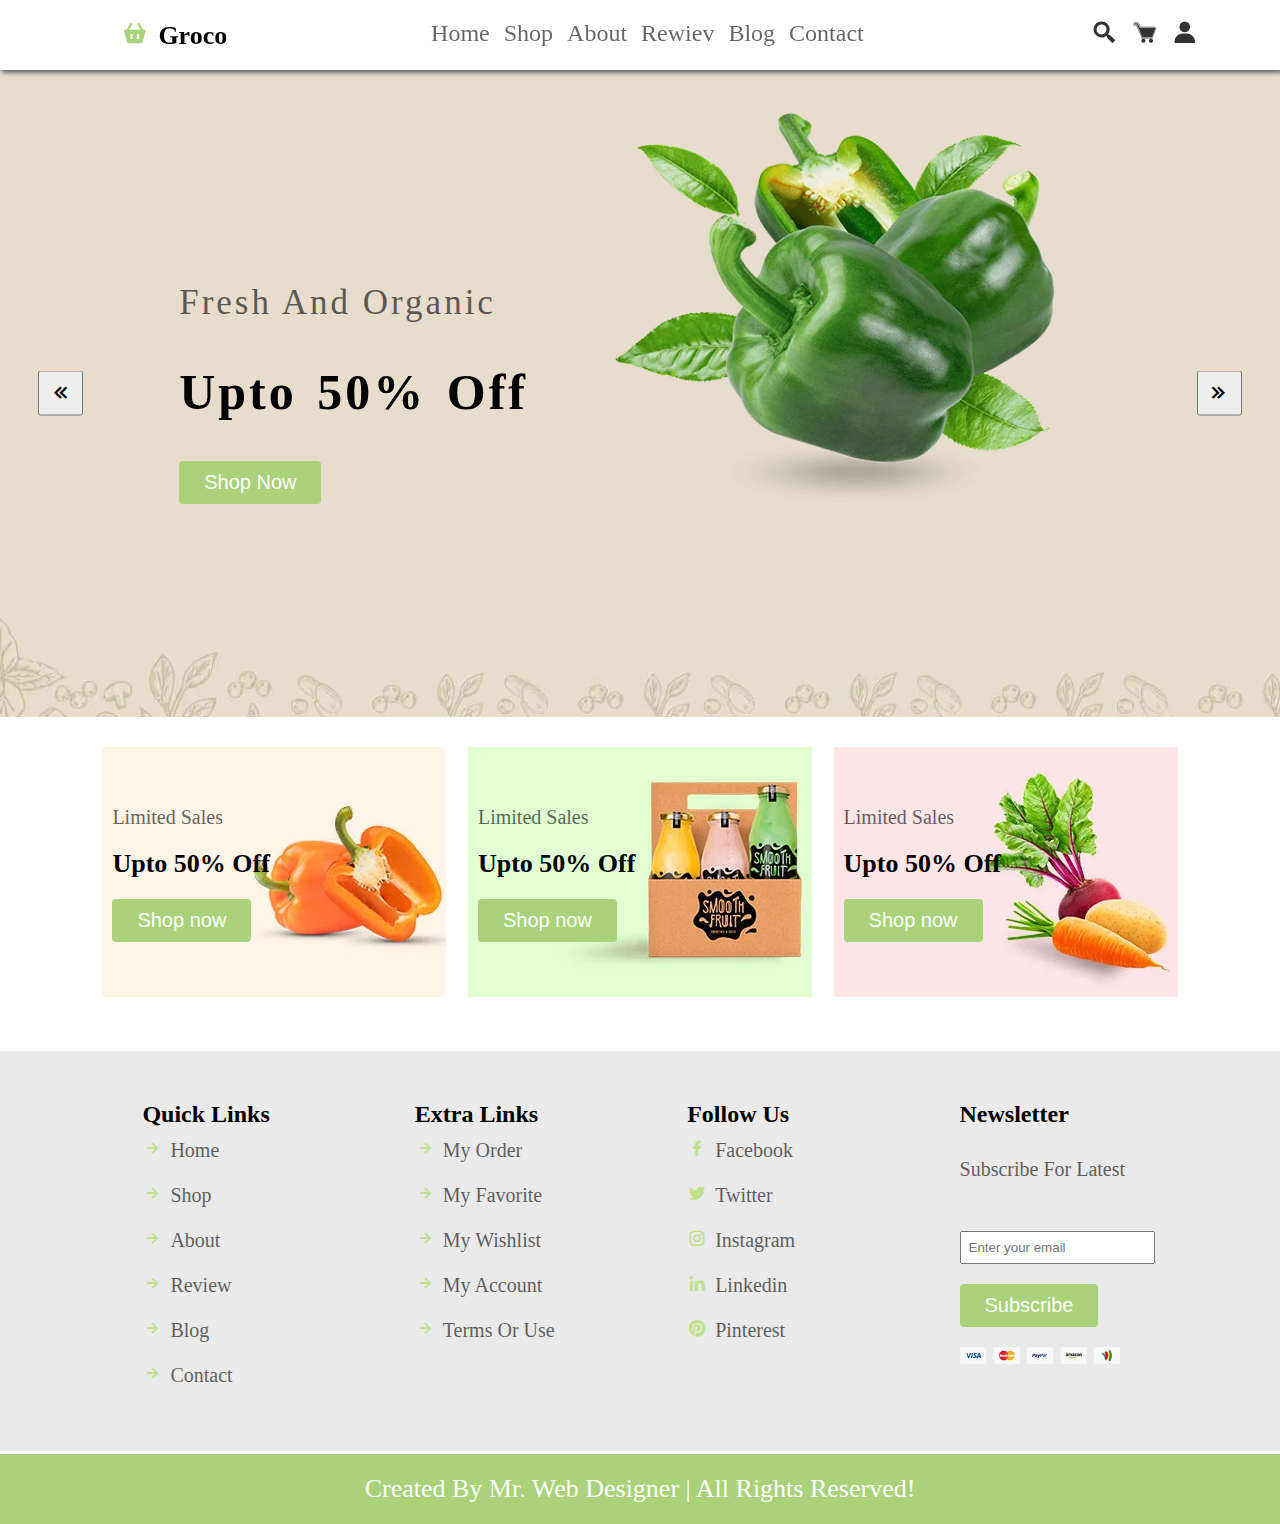
<file: index.html>
<!DOCTYPE html>
<html lang="en">

<head>
    <meta charset="UTF-8">
    <meta http-equiv="X-UA-Compatible" content="IE=edge">
    <meta name="viewport" content="width=device-width, initial-scale=1.0">
    <title>index</title>
    <link href='https://unpkg.com/boxicons@2.1.2/css/boxicons.min.css' rel='stylesheet'>
    <link rel="stylesheet" href="indexCSS/style.css">

</head>

<body>
    <!-- javaScript -->
    <div class="srchActive active">
        <input type="text" placeholder="Search here">
        <i class='bx bx-search-alt-2' undefined></i>
    </div>

    <div class="cartActive active">
        <div class="box">
            <img src="image/cart-1.jpg" alt="">
            <div class="about-img">
                <h3>Organic Food</h3>
                <p>1 X $18.99</p>
            </div>
        </div>
        <div class="box">
            <img src="image/cart-2.jpg" alt="">
            <div class="about-img">
                <h3>Organic Food</h3>
                <p>1 X $18.99</p>
            </div>
        </div>
        <div class="box">
            <img src="image/cart-3.jpg" alt="">
            <div class="about-img">
                <h3>Organic Food</h3>
                <p>1 X $18.99</p>
            </div>
            <h1>Total : 56.97</h1>
            <button class="btn-all">
                Checkout Cart
            </button>
        </div>

    </div>

    <div class="userActive active">
        <h1>LOGIN FORM</h1>
        <input type="text" placeholder="Enter your email">
        <input type="password" placeholder="Enter your password">
        <input type="email" placeholder="Enter your email">
        <button class="btn-all">Login Now</button>
        <p>Forget Password? <span>Click Here</span></p>
        <p>Don't Have An Account? <span>Create One</span></p>
    </div>
    <!-- /javaScript -->
    <nav>
        <div class="container">
            <div class="brand">
                <i class='bx bxs-basket' style='color:#a9d27b'></i>
                <p>Groco</p>
            </div>
            <div class="link">
                <ul>
                    <li><a href="index.html">Home</a> </li>
                    <li><a href="shop.html">Shop</a> </li>
                    <li><a href="about.html">About</a> </li>
                    <li><a href="review.html">Rewiev</a> </li>
                    <li><a href="blog.html">Blog</a> </li>
                    <li><a href="contact.html">Contact</a> </li>
                </ul>
            </div>
            <div class="icons">
                <i class='srch bx bx-search-alt-2' undefined></i>
                <i class='cart bx bxs-cart'></i>
                <i class='user bx bxs-user'></i>
            </div>
        </div>
    </nav>
    <div class="clr"></div>

    <!-- header -->

    <header>
        <div class="slider">
            <div class="left-side">
                <p>Fresh And Organic</p>
                <h1>Upto 50% Off</h1>
                <button class="btn-all">Shop Now</button>
            </div>
            <div class="right-side">
                <img src="image/home-img-1.png" alt="">
            </div>
        </div>
        <div class="controls">
            <div class="control-left">
                <button onclick="slideLeft()"><i class='bx bx-chevrons-left'></i></button>
            </div>
            <div class="control-right">
                <button onclick="slideRight()"><i class='bx bx-chevrons-right'></i></button>
            </div>
        </div>
    </header>

    <div class="clr"></div>
    <!-- section -->

    <section>
        <div class="cards">
            <div class="card-box">
                <div class="text">
                    <p>Limited Sales</p>
                    <h3>Upto 50% Off</h3>
                    <button class="btn-all">Shop now</button>
                </div>
                <div class="img">
                    <img src="image/banner-1.jpg" alt="">
                </div>
            </div>
            <div class="card-box">
                <div class="text">
                    <p>Limited Sales</p>
                    <h3>Upto 50% Off</h3>
                    <button class="btn-all">Shop now</button>
                </div>
                <div class="img">
                    <img src="image/banner-2.jpg" alt="">
                </div>
            </div>
            <div class="card-box">
                <div class="text">
                    <p>Limited Sales</p>
                    <h3>Upto 50% Off</h3>
                    <button class="btn-all">Shop now</button>
                </div>
                <div class="img">
                    <img src="image/banner-3.jpg" alt="">
                </div>
            </div>
        </div>
    </section>

    <div class="clr"></div>

    <!-- footer -->

    <footer>
        <div class="container">
            <div class="box-links">
                <ul>
                    <h2>Quick Links</h2>
                    <li><i class="bx bx-right-arrow-alt" style="color:#a2dc4a"></i>
                        <p>Home</p>
                    </li>
                    <li><i class="bx bx-right-arrow-alt" style="color:#a2dc4a"></i>
                        <p>Shop</p>
                    </li>
                    <li><i class="bx bx-right-arrow-alt" style="color:#a2dc4a"></i>
                        <p>About</p>
                    </li>
                    <li><i class="bx bx-right-arrow-alt" style="color:#a2dc4a"></i>
                        <p>Review</p>
                    </li>
                    <li><i class="bx bx-right-arrow-alt" style="color:#a2dc4a"></i>
                        <p>Blog</p>
                    </li>
                    <li><i class="bx bx-right-arrow-alt" style="color:#a2dc4a"></i>
                        <p>Contact</p>
                    </li>
                </ul>
            </div>
            <div class="box-links">
                <ul>
                    <h2>Extra Links</h2>
                    <li><i class="bx bx-right-arrow-alt" style="color:#a2dc4a"></i>
                        <p>My Order</p>
                    </li>
                    <li><i class="bx bx-right-arrow-alt" style="color:#a2dc4a"></i>
                        <p>My Favorite</p>
                    </li>
                    <li><i class="bx bx-right-arrow-alt" style="color:#a2dc4a"></i>
                        <p>My Wishlist</p>
                    </li>
                    <li><i class="bx bx-right-arrow-alt" style="color:#a2dc4a"></i>
                        <p>My Account</p>
                    </li>
                    <li><i class="bx bx-right-arrow-alt" style="color:#a2dc4a"></i>
                        <p>Terms Or Use</p>
                    </li>
                </ul>
            </div>
            <div class="box-links">
                <ul>
                    <h2>Follow Us</h2>
                    <li>
                        <i class='bx bxl-facebook' style='color:#a2dc4a'></i>
                        <p>Facebook</p>
                    </li>
                    <li>
                        <i class='bx bxl-twitter' style='color:#a2dc4a'></i>
                        <p>Twitter</p>
                    </li>
                    <li>
                        <i class='bx bxl-instagram' style='color:#a2dc4a'></i>
                        <p>Instagram</p>
                    </li>
                    <li>
                        <i class='bx bxl-linkedin' style='color:#a2dc4a'></i>
                        <p>Linkedin</p>
                    </li>
                    <li>
                        <i class='bx bxl-pinterest' style='color:#a2dc4a'></i>
                        <p>Pinterest</p>
                    </li>
                </ul>
            </div>
            <div class="box-links">
                <h2>Newsletter</h2>
                <p>Subscribe For Latest</p>
                <input type="email" placeholder="Enter your email">
                <button class="btn-all">Subscribe</button>
                <img src="image/payment.png" alt="">
            </div>
        </div>
        <div class="footer-bottom">
            <p>Created By Mr. Web Designer | All Rights Reserved!</p>
        </div>
    </footer>

    <script src="JS/script.js"></script>
</body>

</html>
</file>
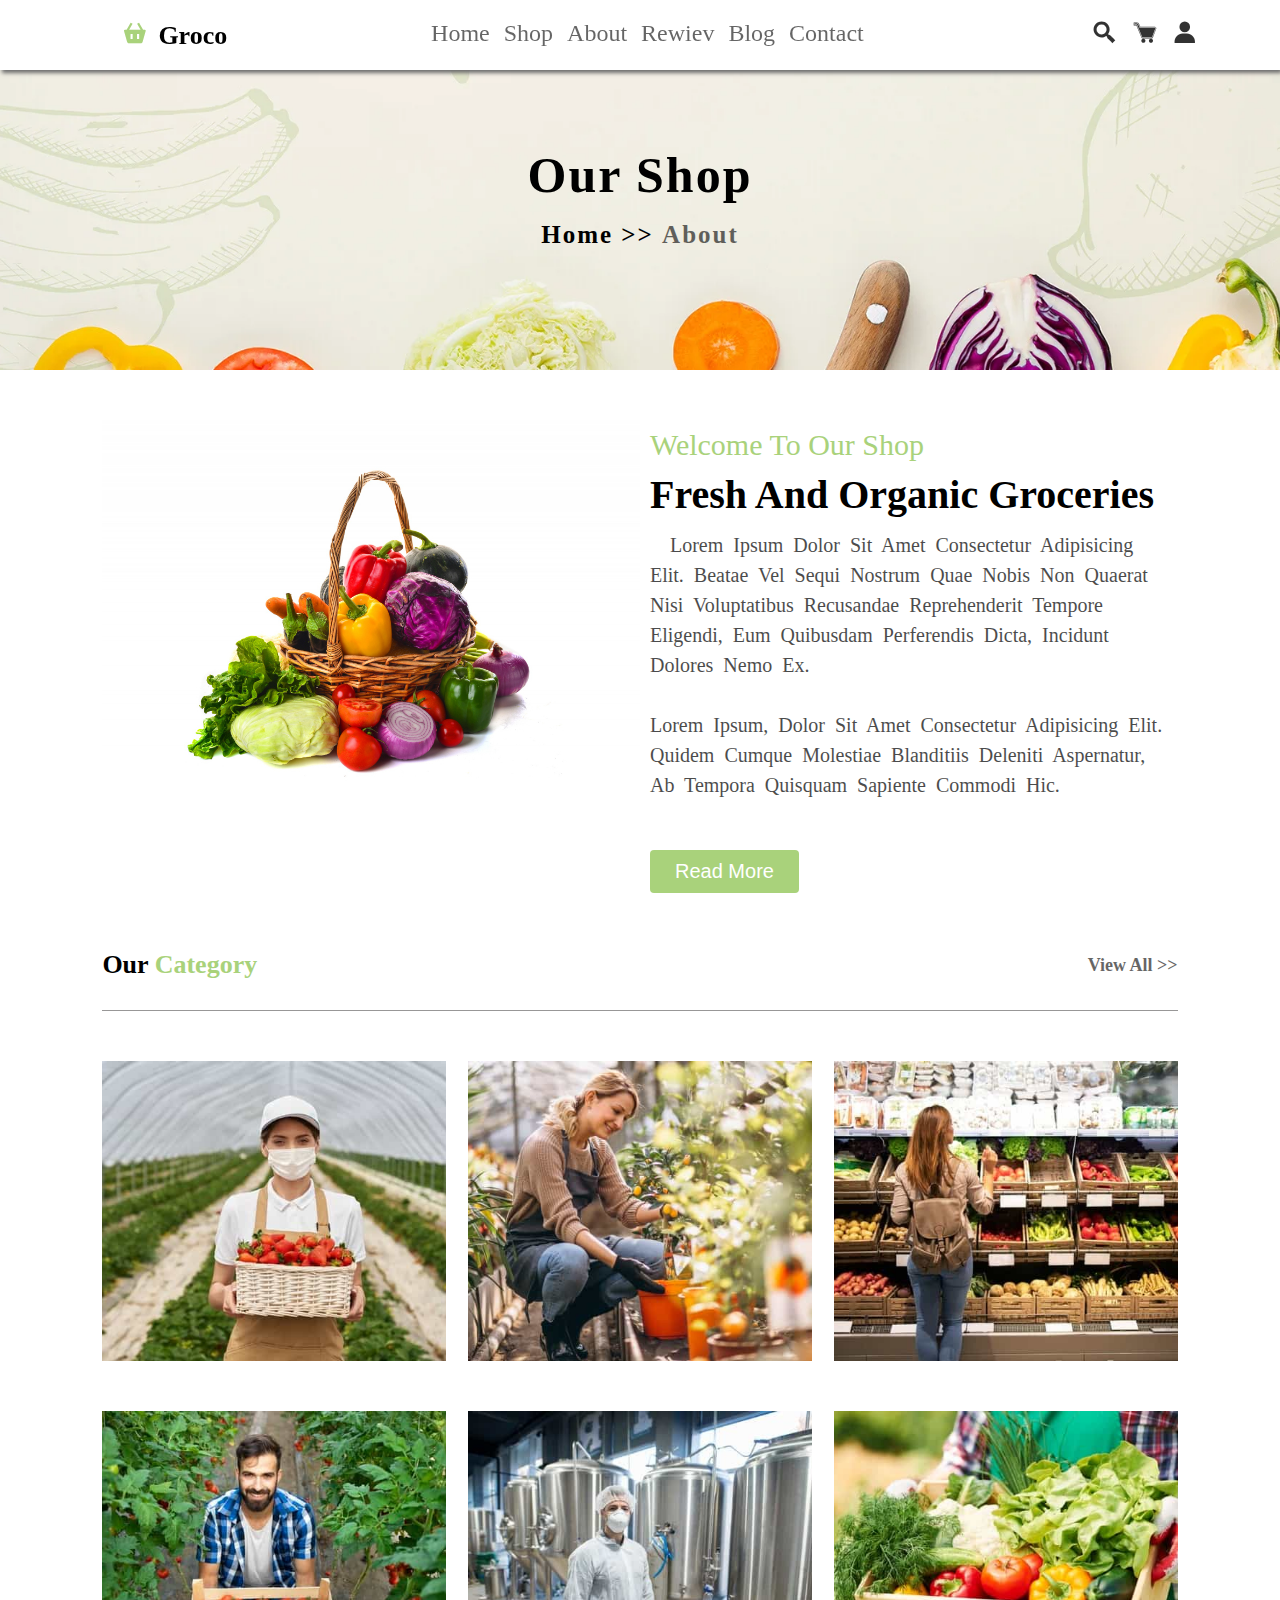
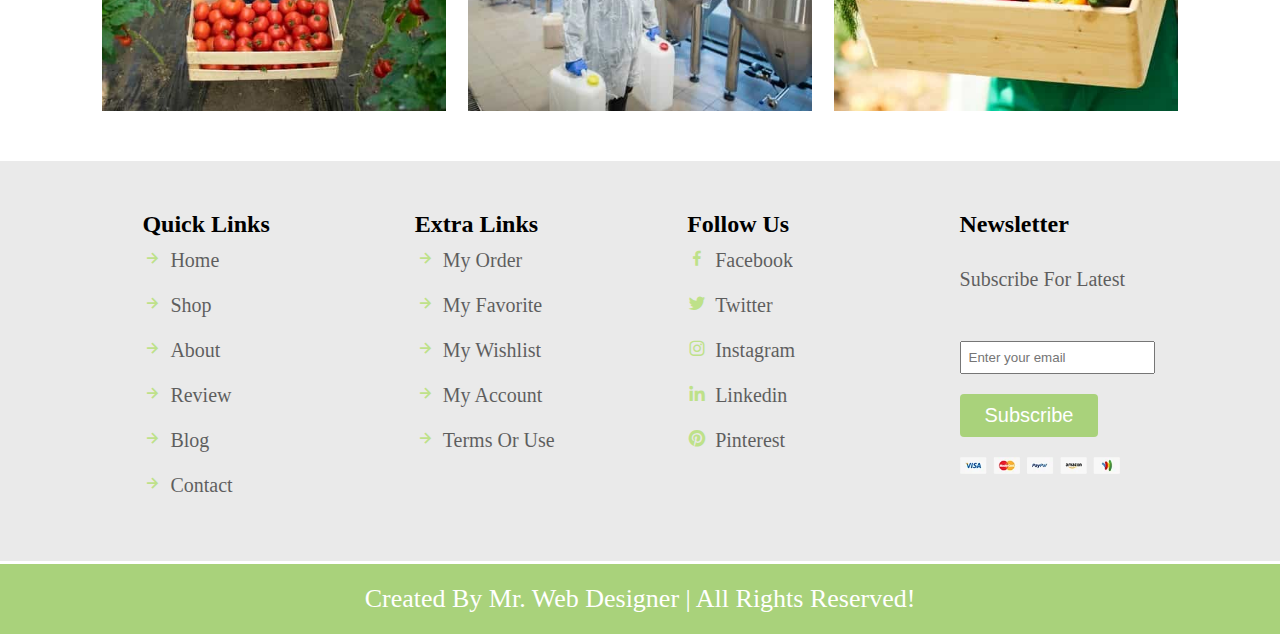
<file: about.html>
<!DOCTYPE html>
<html lang="en">

<head>
    <meta charset="UTF-8">
    <meta http-equiv="X-UA-Compatible" content="IE=edge">
    <meta name="viewport" content="width=device-width, initial-scale=1.0">
    <title>About Us</title>
    <link href='https://unpkg.com/boxicons@2.1.2/css/boxicons.min.css' rel='stylesheet'>
    <link rel="stylesheet" href="aboutCSS/style.css">
</head>

<body>
    <!-- javaScript -->
    <div class="srchActive active">
        <input type="text" placeholder="Search here">
        <i class='bx bx-search-alt-2' undefined></i>
    </div>

    <div class="cartActive active">
        <div class="box">
            <img src="image/cart-1.jpg" alt="">
            <div class="about-img">
                <h3>Organic Food</h3>
                <p>1 X $18.99</p>
            </div>
        </div>
        <div class="box">
            <img src="image/cart-2.jpg" alt="">
            <div class="about-img">
                <h3>Organic Food</h3>
                <p>1 X $18.99</p>
            </div>
        </div>
        <div class="box">
            <img src="image/cart-3.jpg" alt="">
            <div class="about-img">
                <h3>Organic Food</h3>
                <p>1 X $18.99</p>
            </div>
            <h1>Total : 56.97</h1>
            <button class="btn-all">
                Checkout Cart
            </button>
        </div>

    </div>

    <div class="userActive active">
        <h1>LOGIN FORM</h1>
        <input type="text" placeholder="Enter your email">
        <input type="password" placeholder="Enter your password">
        <input type="email" placeholder="Enter your email">
        <button class="btn-all">Login Now</button>
        <p>Forget Password? <span>Click Here</span></p>
        <p>Don't Have An Account? <span>Create One</span></p>
    </div>
    <!-- /javaScript -->
    <nav>
        <div class="container">
            <div class="brand">
                <i class='bx bxs-basket' style='color:#a9d27b'></i>
                <p>Groco</p>
            </div>
            <div class="link">
                <ul>
                    <li><a href="index.html">Home</a> </li>
                    <li><a href="shop.html">Shop</a> </li>
                    <li><a href="about.html">About</a> </li>
                    <li><a href="review.html">Rewiev</a> </li>
                    <li><a href="blog.html">Blog</a> </li>
                    <li><a href="contact.html">Contact</a> </li>
                </ul>
            </div>
            <div class="icons">
                <i class='srch bx bx-search-alt-2' undefined></i>
                <i class='cart bx bxs-cart'></i>
                <i class='user bx bxs-user'></i>
            </div>
        </div>
    </nav>

    <header>
        <h1>Our Shop</h1>
        <p><a href="index.html">Home >> </a> <span>About</span></p>
    </header>

    <!-- SECTION -->

    <section>
        <div class="container">
            <div class="welcome">
                <div class="image">
                    <img src="image/about-img.jpg" alt="">
                </div>
                <div class="text">
                    <h3>Welcome To Our Shop</h3>
                    <h1>Fresh And Organic Groceries</h1>
                    <p>Lorem Ipsum Dolor Sit Amet Consectetur Adipisicing Elit. Beatae Vel Sequi Nostrum Quae Nobis Non
                        Quaerat Nisi Voluptatibus Recusandae Reprehenderit Tempore Eligendi, Eum Quibusdam Perferendis
                        Dicta, Incidunt Dolores Nemo Ex.
                        <br>
                        <br>
                        Lorem Ipsum, Dolor Sit Amet Consectetur Adipisicing Elit. Quidem Cumque Molestiae Blanditiis
                        Deleniti Aspernatur, Ab Tempora Quisquam Sapiente Commodi Hic.
                    </p>
                    <button class="btn-all">
                        Read More
                    </button>
                </div>
            </div>
            <div class="advertise">
                <p>Our <span>Category</span></p>
                <p>View All >></p>
            </div>
            <div class="card-images">
                <div class="card">
                    <img src="image/gallery-img-1.jpg" alt="">
                    <div class="icon">
                        <i class='bx bx-low-vision'></i>
                        <i class='bx bxs-heart'></i>
                        <i class='bx bxs-share-alt'></i>
                    </div>
                </div>
                <div class="card">
                    <img src="image/gallery-img-2.jpg" alt="">
                    <div class="icon">
                        <i class='bx bx-low-vision'></i>
                        <i class='bx bxs-heart'></i>
                        <i class='bx bxs-share-alt'></i>
                    </div>
                </div>
                <div class="card">
                    <img src="image/gallery-img-3.jpg" alt="">
                    <div class="icon">
                        <i class='bx bx-low-vision'></i>
                        <i class='bx bxs-heart'></i>
                        <i class='bx bxs-share-alt'></i>
                    </div>
                </div>
            </div>
            <div class="card-images">
                <div class="card">
                    <img src="image/gallery-img-4.jpg" alt="">
                    <div class="icon">
                        <i class='bx bx-low-vision'></i>
                        <i class='bx bxs-heart'></i>
                        <i class='bx bxs-share-alt'></i>
                    </div>
                </div>
                <div class="card">
                    <img src="image/gallery-img-5.jpg" alt="">
                    <div class="icon">
                        <i class='bx bx-low-vision'></i>
                        <i class='bx bxs-heart'></i>
                        <i class='bx bxs-share-alt'></i>
                    </div>
                </div>
                <div class="card">
                    <img src="image/gallery-img-6.jpg" alt="">
                    <div class="icon">
                        <i class='bx bx-low-vision'></i>
                        <i class='bx bxs-heart'></i>
                        <i class='bx bxs-share-alt'></i>
                    </div>
                </div>
            </div>
        </div>
    </section>

    <footer>
        <div class="container">
            <div class="box-links">
                <ul>
                    <h2>Quick Links</h2>
                    <li><i class="bx bx-right-arrow-alt" style="color:#a2dc4a"></i>
                        <p>Home</p>
                    </li>
                    <li><i class="bx bx-right-arrow-alt" style="color:#a2dc4a"></i>
                        <p>Shop</p>
                    </li>
                    <li><i class="bx bx-right-arrow-alt" style="color:#a2dc4a"></i>
                        <p>About</p>
                    </li>
                    <li><i class="bx bx-right-arrow-alt" style="color:#a2dc4a"></i>
                        <p>Review</p>
                    </li>
                    <li><i class="bx bx-right-arrow-alt" style="color:#a2dc4a"></i>
                        <p>Blog</p>
                    </li>
                    <li><i class="bx bx-right-arrow-alt" style="color:#a2dc4a"></i>
                        <p>Contact</p>
                    </li>
                </ul>
            </div>
            <div class="box-links">
                <ul>
                    <h2>Extra Links</h2>
                    <li><i class="bx bx-right-arrow-alt" style="color:#a2dc4a"></i>
                        <p>My Order</p>
                    </li>
                    <li><i class="bx bx-right-arrow-alt" style="color:#a2dc4a"></i>
                        <p>My Favorite</p>
                    </li>
                    <li><i class="bx bx-right-arrow-alt" style="color:#a2dc4a"></i>
                        <p>My Wishlist</p>
                    </li>
                    <li><i class="bx bx-right-arrow-alt" style="color:#a2dc4a"></i>
                        <p>My Account</p>
                    </li>
                    <li><i class="bx bx-right-arrow-alt" style="color:#a2dc4a"></i>
                        <p>Terms Or Use</p>
                    </li>
                </ul>
            </div>
            <div class="box-links">
                <ul>
                    <h2>Follow Us</h2>
                    <li>
                        <i class='bx bxl-facebook' style='color:#a2dc4a'></i>
                        <p>Facebook</p>
                    </li>
                    <li>
                        <i class='bx bxl-twitter' style='color:#a2dc4a'></i>
                        <p>Twitter</p>
                    </li>
                    <li>
                        <i class='bx bxl-instagram' style='color:#a2dc4a'></i>
                        <p>Instagram</p>
                    </li>
                    <li>
                        <i class='bx bxl-linkedin' style='color:#a2dc4a'></i>
                        <p>Linkedin</p>
                    </li>
                    <li>
                        <i class='bx bxl-pinterest' style='color:#a2dc4a'></i>
                        <p>Pinterest</p>
                    </li>
                </ul>
            </div>
            <div class="box-links">
                <h2>Newsletter</h2>
                <p>Subscribe For Latest</p>
                <input type="email" placeholder="Enter your email">
                <button class="btn-all">Subscribe</button>
                <img src="image/payment.png" alt="">
            </div>
        </div>
        <div class="footer-bottom">
            <p>Created By Mr. Web Designer | All Rights Reserved!</p>
        </div>
    </footer>
    <script src="JS/script.js"></script>
</body>

</html>
</file>
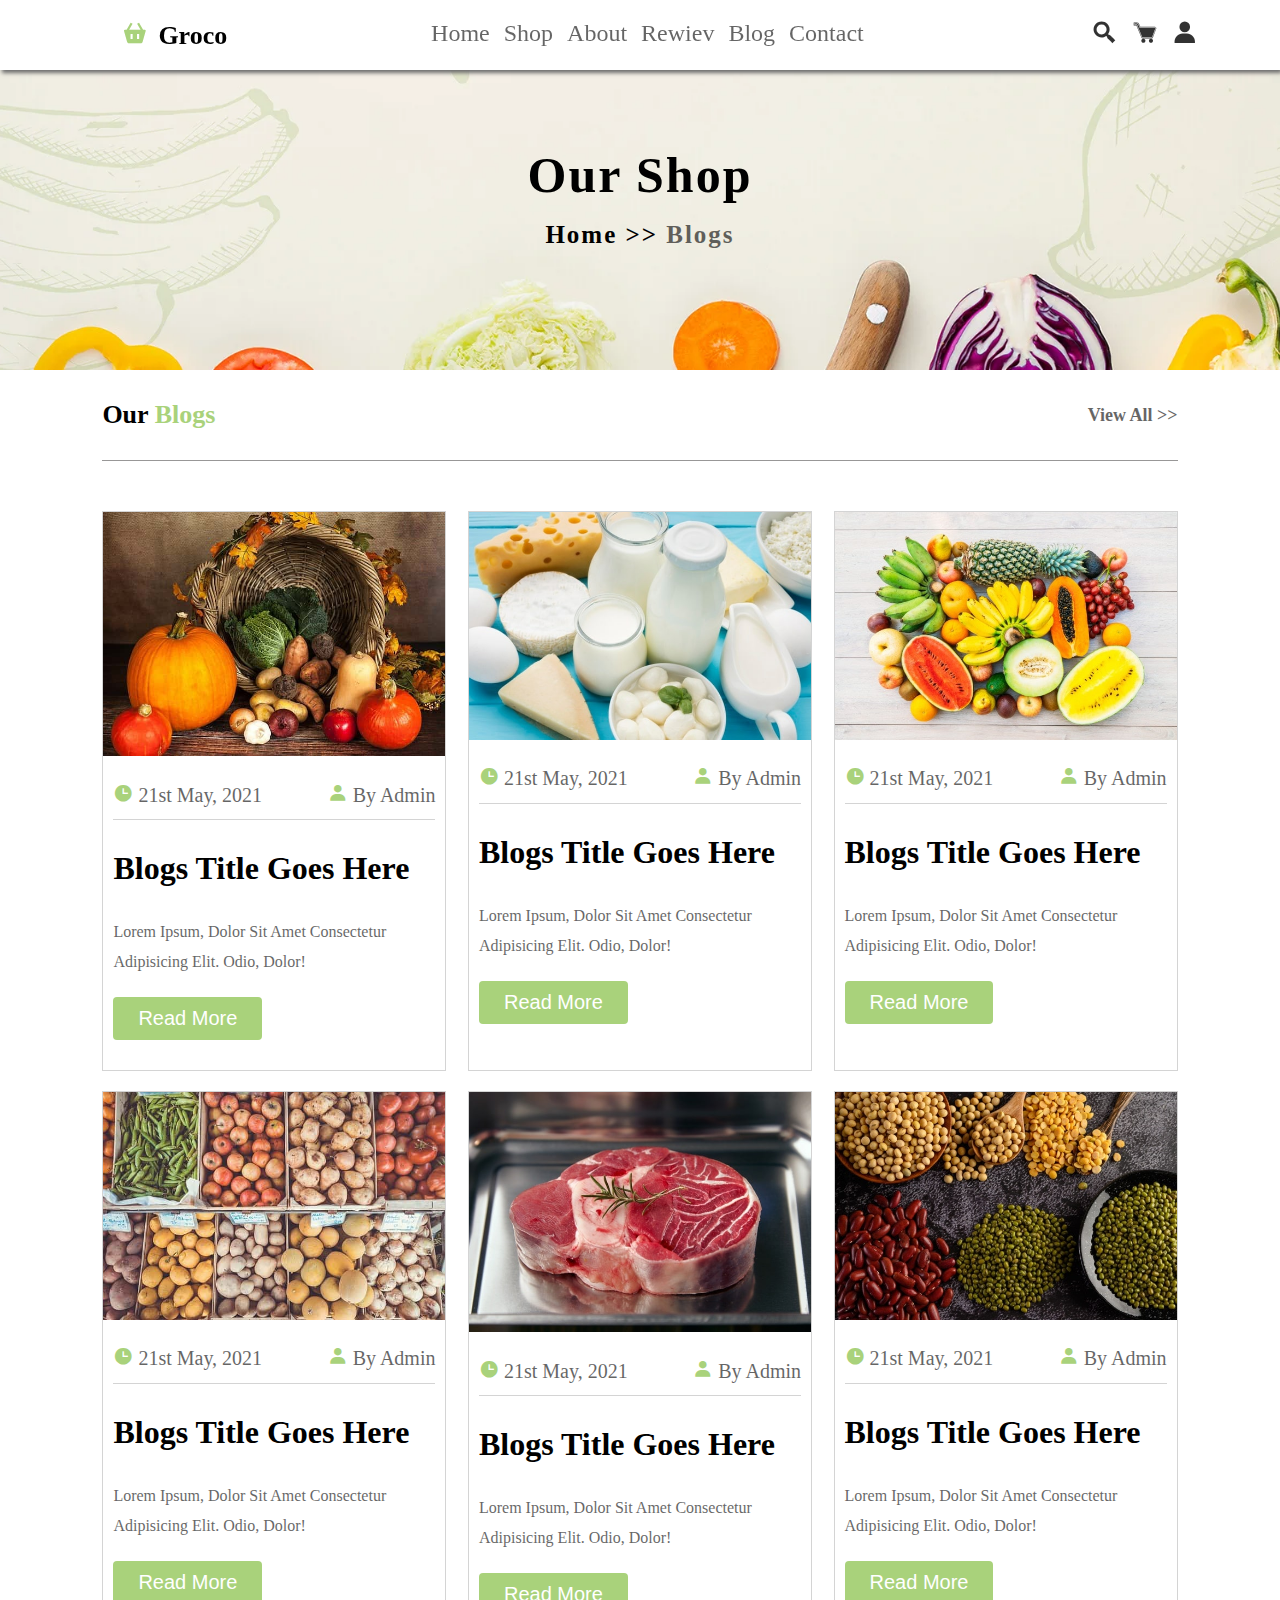
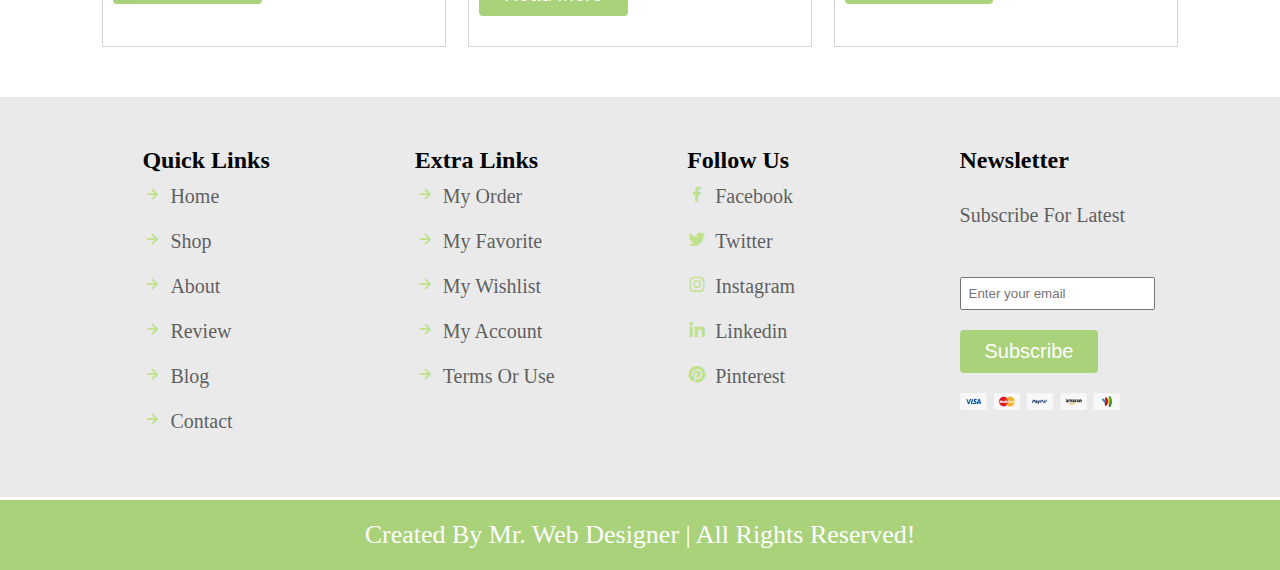
<file: blog.html>
<!DOCTYPE html>
<html lang="en">

<head>
    <meta charset="UTF-8">
    <meta http-equiv="X-UA-Compatible" content="IE=edge">
    <meta name="viewport" content="width=device-width, initial-scale=1.0">
    <title>Blogs</title>
    <link href='https://unpkg.com/boxicons@2.1.2/css/boxicons.min.css' rel='stylesheet'>
    <link rel="stylesheet" href="blogCSS/style.css">
</head>

<body>
    <!-- javaScript -->
    <div class="srchActive active">
        <input type="text" placeholder="Search here">
        <i class='bx bx-search-alt-2' undefined></i>
    </div>

    <div class="cartActive active">
        <div class="box">
            <img src="image/cart-1.jpg" alt="">
            <div class="about-img">
                <h3>Organic Food</h3>
                <p>1 X $18.99</p>
            </div>
        </div>
        <div class="box">
            <img src="image/cart-2.jpg" alt="">
            <div class="about-img">
                <h3>Organic Food</h3>
                <p>1 X $18.99</p>
            </div>
        </div>
        <div class="box">
            <img src="image/cart-3.jpg" alt="">
            <div class="about-img">
                <h3>Organic Food</h3>
                <p>1 X $18.99</p>
            </div>
            <h1>Total : 56.97</h1>
            <button class="btn-all">
                Checkout Cart
            </button>
        </div>

    </div>

    <div class="userActive active">
        <h1>LOGIN FORM</h1>
        <input type="text" placeholder="Enter your email">
        <input type="password" placeholder="Enter your password">
        <input type="email" placeholder="Enter your email">
        <button class="btn-all">Login Now</button>
        <p>Forget Password? <span>Click Here</span></p>
        <p>Don't Have An Account? <span>Create One</span></p>
    </div>
    <!-- /javaScript -->
    <nav>
        <div class="container">
            <div class="brand">
                <i class='bx bxs-basket' style='color:#a9d27b'></i>
                <p>Groco</p>
            </div>
            <div class="link">
                <ul>
                    <li><a href="index.html">Home</a> </li>
                    <li><a href="shop.html">Shop</a> </li>
                    <li><a href="about.html">About</a> </li>
                    <li><a href="review.html">Rewiev</a> </li>
                    <li><a href="blog.html">Blog</a> </li>
                    <li><a href="contact.html">Contact</a> </li>
                </ul>
            </div>
            <div class="icons">
                <i class='srch bx bx-search-alt-2' undefined></i>
                <i class='cart bx bxs-cart'></i>
                <i class='user bx bxs-user'></i>
            </div>
        </div>
    </nav>

    <header>
        <h1>Our Shop</h1>
        <p><a href="index.html">Home >> </a> <span>Blogs</span></p>
    </header>

    <!-- SECTION -->
    <section>
        <div class="container">
            <div class="advertise">
                <p>Our <span>Blogs</span></p>
                <p>View All >></p>
            </div>
            <div class="blog-card">
                <div class="card">
                    <div class="img">
                        <img src="image/blog-1.jpg" alt="">
                    </div>
                    <div class="blog-title">
                        <div class="time-blog">
                            <span>
                                <i class='bx bxs-time'></i>
                                <p>21st May, 2021</p>
                            </span>
                            <span>
                                <i class='bx bxs-user'></i>
                                <p>By Admin</p>
                            </span>
                        </div>
                        <h1>Blogs Title Goes Here</h1>
                        <p>Lorem Ipsum, Dolor Sit Amet Consectetur Adipisicing Elit. Odio, Dolor!</p>
                        <button class="btn-all">Read More</button>
                    </div>
                </div>
                <div class="card">
                    <div class="img">
                        <img src="image/blog-2.jpg" alt="">
                    </div>
                    <div class="blog-title">
                        <div class="time-blog">
                            <span>
                                <i class='bx bxs-time'></i>
                                <p>21st May, 2021</p>
                            </span>
                            <span>
                                <i class='bx bxs-user'></i>
                                <p>By Admin</p>
                            </span>
                        </div>
                        <h1>Blogs Title Goes Here</h1>
                        <p>Lorem Ipsum, Dolor Sit Amet Consectetur Adipisicing Elit. Odio, Dolor!</p>
                        <button class="btn-all">Read More</button>
                    </div>
                </div>
                <div class="card">
                    <div class="img">
                        <img src="image/blog-3.jpg" alt="">
                    </div>
                    <div class="blog-title">
                        <div class="time-blog">
                            <span>
                                <i class='bx bxs-time'></i>
                                <p>21st May, 2021</p>
                            </span>
                            <span>
                                <i class='bx bxs-user'></i>
                                <p>By Admin</p>
                            </span>
                        </div>
                        <h1>Blogs Title Goes Here</h1>
                        <p>Lorem Ipsum, Dolor Sit Amet Consectetur Adipisicing Elit. Odio, Dolor!</p>
                        <button class="btn-all">Read More</button>
                    </div>
                </div>
                <div class="card">
                    <div class="img">
                        <img src="image/blog-4.jpg" alt="">
                    </div>
                    <div class="blog-title">
                        <div class="time-blog">
                            <span>
                                <i class='bx bxs-time'></i>
                                <p>21st May, 2021</p>
                            </span>
                            <span>
                                <i class='bx bxs-user'></i>
                                <p>By Admin</p>
                            </span>
                        </div>
                        <h1>Blogs Title Goes Here</h1>
                        <p>Lorem Ipsum, Dolor Sit Amet Consectetur Adipisicing Elit. Odio, Dolor!</p>
                        <button class="btn-all">Read More</button>
                    </div>
                </div>
                <div class="card">
                    <div class="img">
                        <img src="image/blog-5.jpg" alt="">
                    </div>
                    <div class="blog-title">
                        <div class="time-blog">
                            <span>
                                <i class='bx bxs-time'></i>
                                <p>21st May, 2021</p>
                            </span>
                            <span>
                                <i class='bx bxs-user'></i>
                                <p>By Admin</p>
                            </span>
                        </div>
                        <h1>Blogs Title Goes Here</h1>
                        <p>Lorem Ipsum, Dolor Sit Amet Consectetur Adipisicing Elit. Odio, Dolor!</p>
                        <button class="btn-all">Read More</button>
                    </div>
                </div>
                <div class="card">
                    <div class="img">
                        <img src="image/blog-6.jpg" alt="">
                    </div>
                    <div class="blog-title">
                        <div class="time-blog">
                            <span>
                                <i class='bx bxs-time'></i>
                                <p>21st May, 2021</p>
                            </span>
                            <span>
                                <i class='bx bxs-user'></i>
                                <p>By Admin</p>
                            </span>
                        </div>
                        <h1>Blogs Title Goes Here</h1>
                        <p>Lorem Ipsum, Dolor Sit Amet Consectetur Adipisicing Elit. Odio, Dolor!</p>
                        <button class="btn-all">Read More</button>
                    </div>
                </div>
            </div>
        </div>
    </section>


    <!-- FOOTER -->
    <footer>
        <div class="container">
            <div class="box-links">
                <ul>
                    <h2>Quick Links</h2>
                    <li><i class="bx bx-right-arrow-alt" style="color:#a2dc4a"></i>
                        <p>Home</p>
                    </li>
                    <li><i class="bx bx-right-arrow-alt" style="color:#a2dc4a"></i>
                        <p>Shop</p>
                    </li>
                    <li><i class="bx bx-right-arrow-alt" style="color:#a2dc4a"></i>
                        <p>About</p>
                    </li>
                    <li><i class="bx bx-right-arrow-alt" style="color:#a2dc4a"></i>
                        <p>Review</p>
                    </li>
                    <li><i class="bx bx-right-arrow-alt" style="color:#a2dc4a"></i>
                        <p>Blog</p>
                    </li>
                    <li><i class="bx bx-right-arrow-alt" style="color:#a2dc4a"></i>
                        <p>Contact</p>
                    </li>
                </ul>
            </div>
            <div class="box-links">
                <ul>
                    <h2>Extra Links</h2>
                    <li><i class="bx bx-right-arrow-alt" style="color:#a2dc4a"></i>
                        <p>My Order</p>
                    </li>
                    <li><i class="bx bx-right-arrow-alt" style="color:#a2dc4a"></i>
                        <p>My Favorite</p>
                    </li>
                    <li><i class="bx bx-right-arrow-alt" style="color:#a2dc4a"></i>
                        <p>My Wishlist</p>
                    </li>
                    <li><i class="bx bx-right-arrow-alt" style="color:#a2dc4a"></i>
                        <p>My Account</p>
                    </li>
                    <li><i class="bx bx-right-arrow-alt" style="color:#a2dc4a"></i>
                        <p>Terms Or Use</p>
                    </li>
                </ul>
            </div>
            <div class="box-links">
                <ul>
                    <h2>Follow Us</h2>
                    <li>
                        <i class='bx bxl-facebook' style='color:#a2dc4a'></i>
                        <p>Facebook</p>
                    </li>
                    <li>
                        <i class='bx bxl-twitter' style='color:#a2dc4a'></i>
                        <p>Twitter</p>
                    </li>
                    <li>
                        <i class='bx bxl-instagram' style='color:#a2dc4a'></i>
                        <p>Instagram</p>
                    </li>
                    <li>
                        <i class='bx bxl-linkedin' style='color:#a2dc4a'></i>
                        <p>Linkedin</p>
                    </li>
                    <li>
                        <i class='bx bxl-pinterest' style='color:#a2dc4a'></i>
                        <p>Pinterest</p>
                    </li>
                </ul>
            </div>
            <div class="box-links">
                <h2>Newsletter</h2>
                <p>Subscribe For Latest</p>
                <input type="email" placeholder="Enter your email">
                <button class="btn-all">Subscribe</button>
                <img src="image/payment.png" alt="">
            </div>
        </div>
        <div class="footer-bottom">
            <p>Created By Mr. Web Designer | All Rights Reserved!</p>
        </div>
    </footer>

    <script src="JS/script.js"></script>

</body>

</html>
</file>
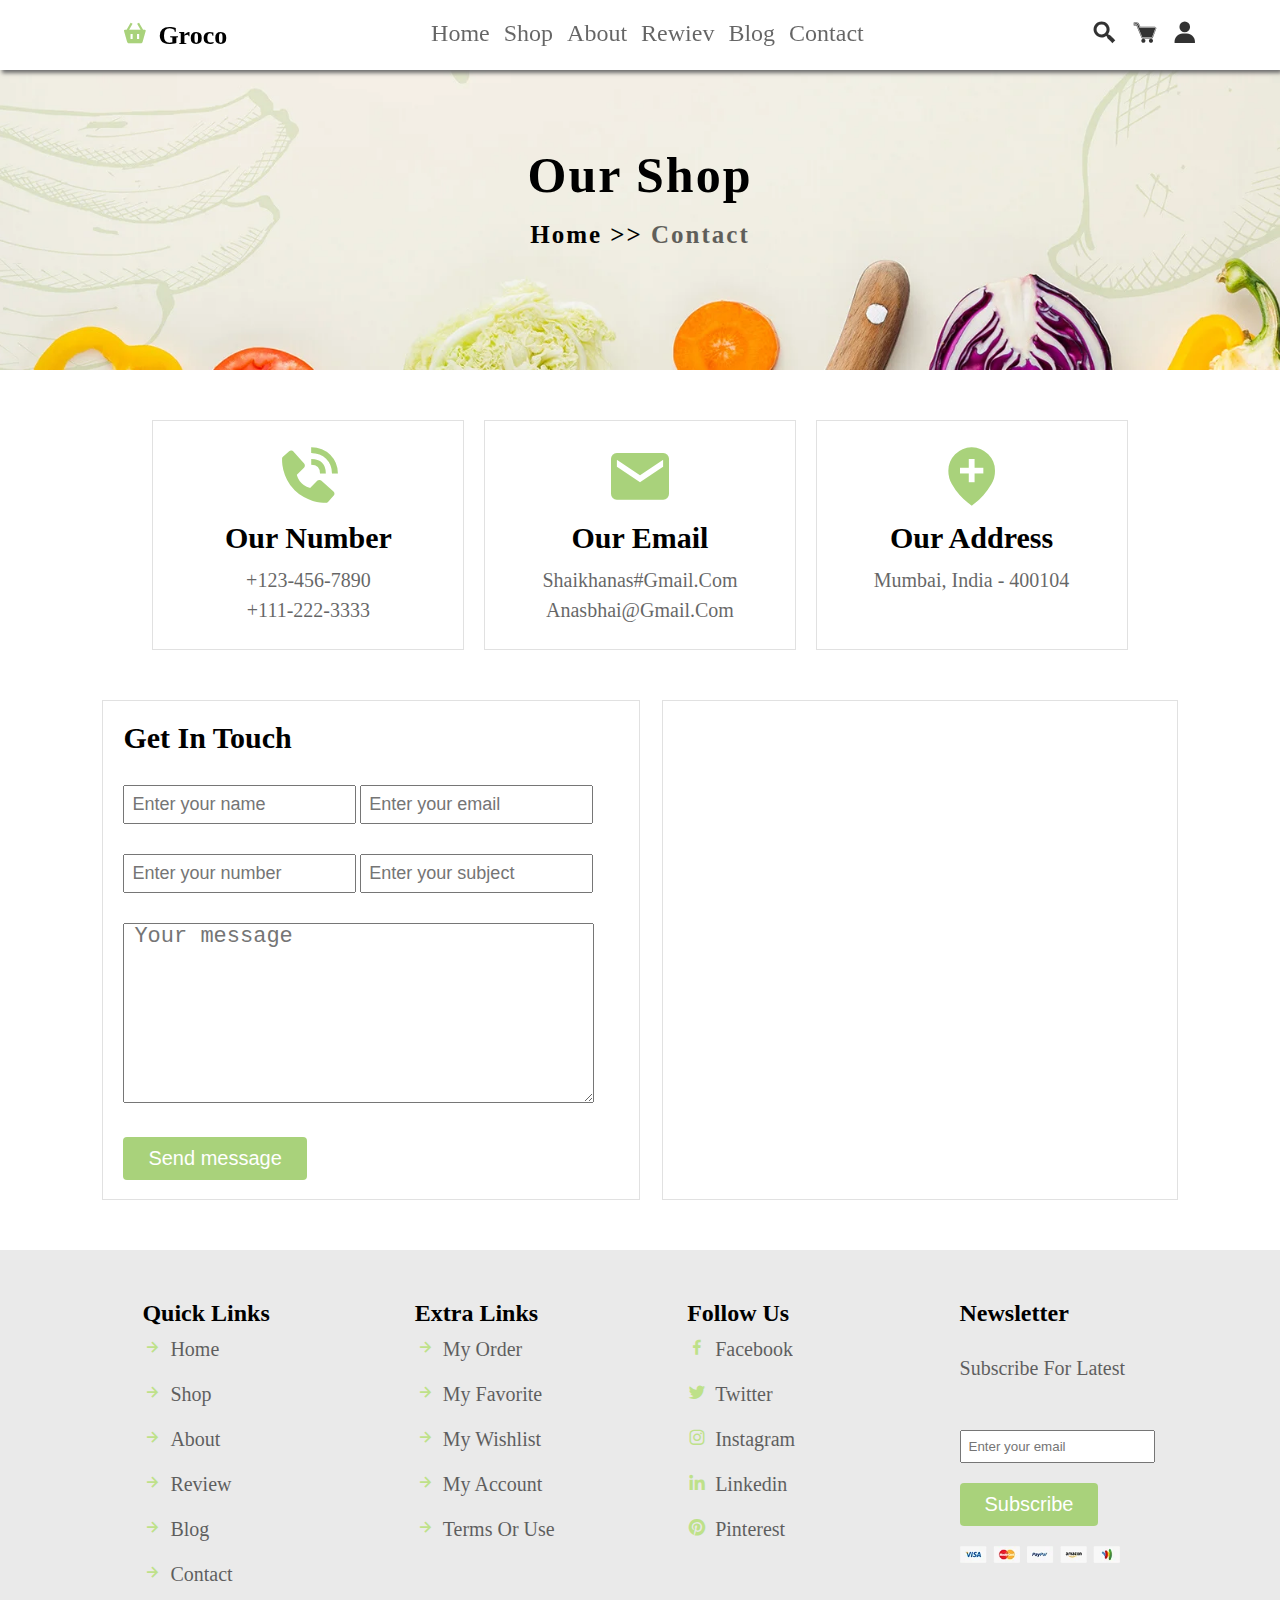
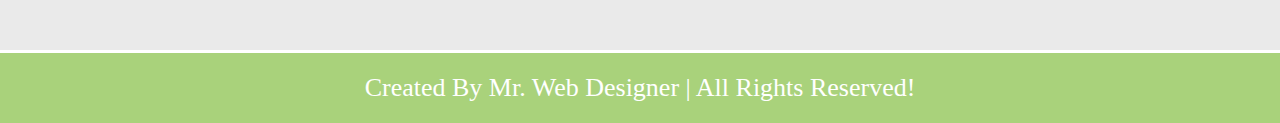
<file: contact.html>
<!DOCTYPE html>
<html lang="en">
<head>
    <meta charset="UTF-8">
    <meta http-equiv="X-UA-Compatible" content="IE=edge">
    <meta name="viewport" content="width=device-width, initial-scale=1.0">
    <title>Contact</title>
    <link href='https://unpkg.com/boxicons@2.1.2/css/boxicons.min.css' rel='stylesheet'>
    <link rel="stylesheet" href="contactCSS/style.css">
</head>
<body>
    <nav>
        <!-- javaScript -->
    <div class="srchActive active">
        <input type="text" placeholder="Search here">
        <i class='bx bx-search-alt-2' undefined></i>
    </div>

    <div class="cartActive active">
        <div class="box">
            <img src="image/cart-1.jpg" alt="">
            <div class="about-img">
                <h3>Organic Food</h3>
                <p>1 X $18.99</p>
            </div>
        </div>
        <div class="box">
            <img src="image/cart-2.jpg" alt="">
            <div class="about-img">
                <h3>Organic Food</h3>
                <p>1 X $18.99</p>
            </div>
        </div>
        <div class="box">
            <img src="image/cart-3.jpg" alt="">
            <div class="about-img">
                <h3>Organic Food</h3>
                <p>1 X $18.99</p>
            </div>
            <h1>Total : 56.97</h1>
            <button class="btn-all">
                Checkout Cart
            </button>
        </div>

    </div>

    <div class="userActive active">
        <h1>LOGIN FORM</h1>
        <input type="text" placeholder="Enter your email">
        <input type="password" placeholder="Enter your password">
        <input type="email" placeholder="Enter your email">
        <button class="btn-all">Login Now</button>
        <p>Forget Password? <span>Click Here</span></p>
        <p>Don't Have An Account? <span>Create One</span></p>
    </div>
    <!-- /javaScript -->
        <div class="container">
            <div class="brand">
                <i class='bx bxs-basket' style='color:#a9d27b'></i>
                <p>Groco</p>
            </div>
            <div class="link">
                <ul>
                    <li><a href="index.html">Home</a> </li>
                    <li><a href="shop.html">Shop</a> </li>
                    <li><a href="about.html">About</a> </li>
                    <li><a href="review.html">Rewiev</a> </li>
                    <li><a href="blog.html">Blog</a> </li>
                    <li><a href="contact.html">Contact</a> </li>
                </ul>
            </div>
            <div class="icons">
                <i class='srch bx bx-search-alt-2' undefined></i>
                <i class='cart bx bxs-cart'></i>
                <i class='user bx bxs-user'></i>
            </div>
        </div>
    </nav>

    <header>
        <h1>Our Shop</h1>
        <p><a href="index.html">Home >> </a> <span>Contact</span></p>
    </header>

    <!-- SECTION -->

    <section>
        <div class="container">
            <div class="contact">
                <div class="card">
                    <i class='bx bxs-phone-call'></i>
                    <h2>Our Number</h2>
                    <p>+123-456-7890</p>
                    <p>+111-222-3333</p>
                </div>
                <div class="card">
                    <i class='bx bxs-envelope' ></i>
                    <h2>Our Email</h2>
                    <p>Shaikhanas#Gmail.Com</p>
                    <p>Anasbhai@Gmail.Com</p>
                </div>
                <div class="card">
                    <i class='bx bxs-location-plus' ></i>
                    <h2>Our Address</h2>
                    <p>Mumbai, India - 400104</p>
                </div>
            </div>
            <div class="info">
                <div class="user">
                    <h1>Get In Touch</h1>
                    <input class="enter-name" type="text" placeholder="Enter your name">
                    <input class="enter-name" type="email" placeholder="Enter your email">
                    <input class="enter-name" type="number" placeholder="Enter your number">
                    <input class="enter-name" type="text" placeholder="Enter your subject">
                    <textarea placeholder="Your message" name="" id="" cols="30" rows="10"></textarea>
                    <button class="btn-all">Send message</button>
                </div>
                <div class="location">
                    <iframe src="https://www.google.com/maps/embed?pb=!1m18!1m12!1m3!1d101632.82069020631!2d67.24490844547378!3d37.24709897738481!2m3!1f0!2f0!3f0!3m2!1i1024!2i768!4f13.1!3m3!1m2!1s0x3f352e173b0cde4d%3A0xa31265ffc41a5d36!2z0KLQtdGA0LzQtdC3LCDQo9C30LHQtdC60LjRgdGC0LDQvQ!5e0!3m2!1sru!2s!4v1656924100226!5m2!1sru!2s" width="600" height="450" style="border:0;" allowfullscreen="" loading="lazy" referrerpolicy="no-referrer-when-downgrade"></iframe>
                </div>
                
            </div>
        </div>
    </section>
    
    <!-- FOOTER -->

    <footer>
        <div class="container">
            <div class="box-links">
                <ul>
                    <h2>Quick Links</h2>
                    <li><i class="bx bx-right-arrow-alt" style="color:#a2dc4a"></i>
                        <p>Home</p>
                    </li>
                    <li><i class="bx bx-right-arrow-alt" style="color:#a2dc4a"></i>
                        <p>Shop</p>
                    </li>
                    <li><i class="bx bx-right-arrow-alt" style="color:#a2dc4a"></i>
                        <p>About</p>
                    </li>
                    <li><i class="bx bx-right-arrow-alt" style="color:#a2dc4a"></i>
                        <p>Review</p>
                    </li>
                    <li><i class="bx bx-right-arrow-alt" style="color:#a2dc4a"></i>
                        <p>Blog</p>
                    </li>
                    <li><i class="bx bx-right-arrow-alt" style="color:#a2dc4a"></i>
                        <p>Contact</p>
                    </li>
                </ul>
            </div>
            <div class="box-links">
                <ul>
                    <h2>Extra Links</h2>
                    <li><i class="bx bx-right-arrow-alt" style="color:#a2dc4a"></i>
                        <p>My Order</p>
                    </li>
                    <li><i class="bx bx-right-arrow-alt" style="color:#a2dc4a"></i>
                        <p>My Favorite</p>
                    </li>
                    <li><i class="bx bx-right-arrow-alt" style="color:#a2dc4a"></i>
                        <p>My Wishlist</p>
                    </li>
                    <li><i class="bx bx-right-arrow-alt" style="color:#a2dc4a"></i>
                        <p>My Account</p>
                    </li>
                    <li><i class="bx bx-right-arrow-alt" style="color:#a2dc4a"></i>
                        <p>Terms Or Use</p>
                    </li>
                </ul>
            </div>
            <div class="box-links">
                <ul>
                    <h2>Follow Us</h2>
                    <li>
                        <i class='bx bxl-facebook' style='color:#a2dc4a'></i>
                        <p>Facebook</p>
                    </li>
                    <li>
                        <i class='bx bxl-twitter' style='color:#a2dc4a'></i>
                        <p>Twitter</p>
                    </li>
                    <li>
                        <i class='bx bxl-instagram' style='color:#a2dc4a'></i>
                        <p>Instagram</p>
                    </li>
                    <li>
                        <i class='bx bxl-linkedin' style='color:#a2dc4a'></i>
                        <p>Linkedin</p>
                    </li>
                    <li>
                        <i class='bx bxl-pinterest' style='color:#a2dc4a'></i>
                        <p>Pinterest</p>
                    </li>
                </ul>
            </div>
            <div class="box-links">
                <h2>Newsletter</h2>
                <p>Subscribe For Latest</p>
                <input type="email" placeholder="Enter your email">
                <button class="btn-all">Subscribe</button>
                <img src="image/payment.png" alt="">
            </div>
        </div>
        <div class="footer-bottom">
            <p>Created By Mr. Web Designer | All Rights Reserved!</p>
        </div>
    </footer>
    
    <script src="JS/script.js"></script>

</body>
</html>
</file>
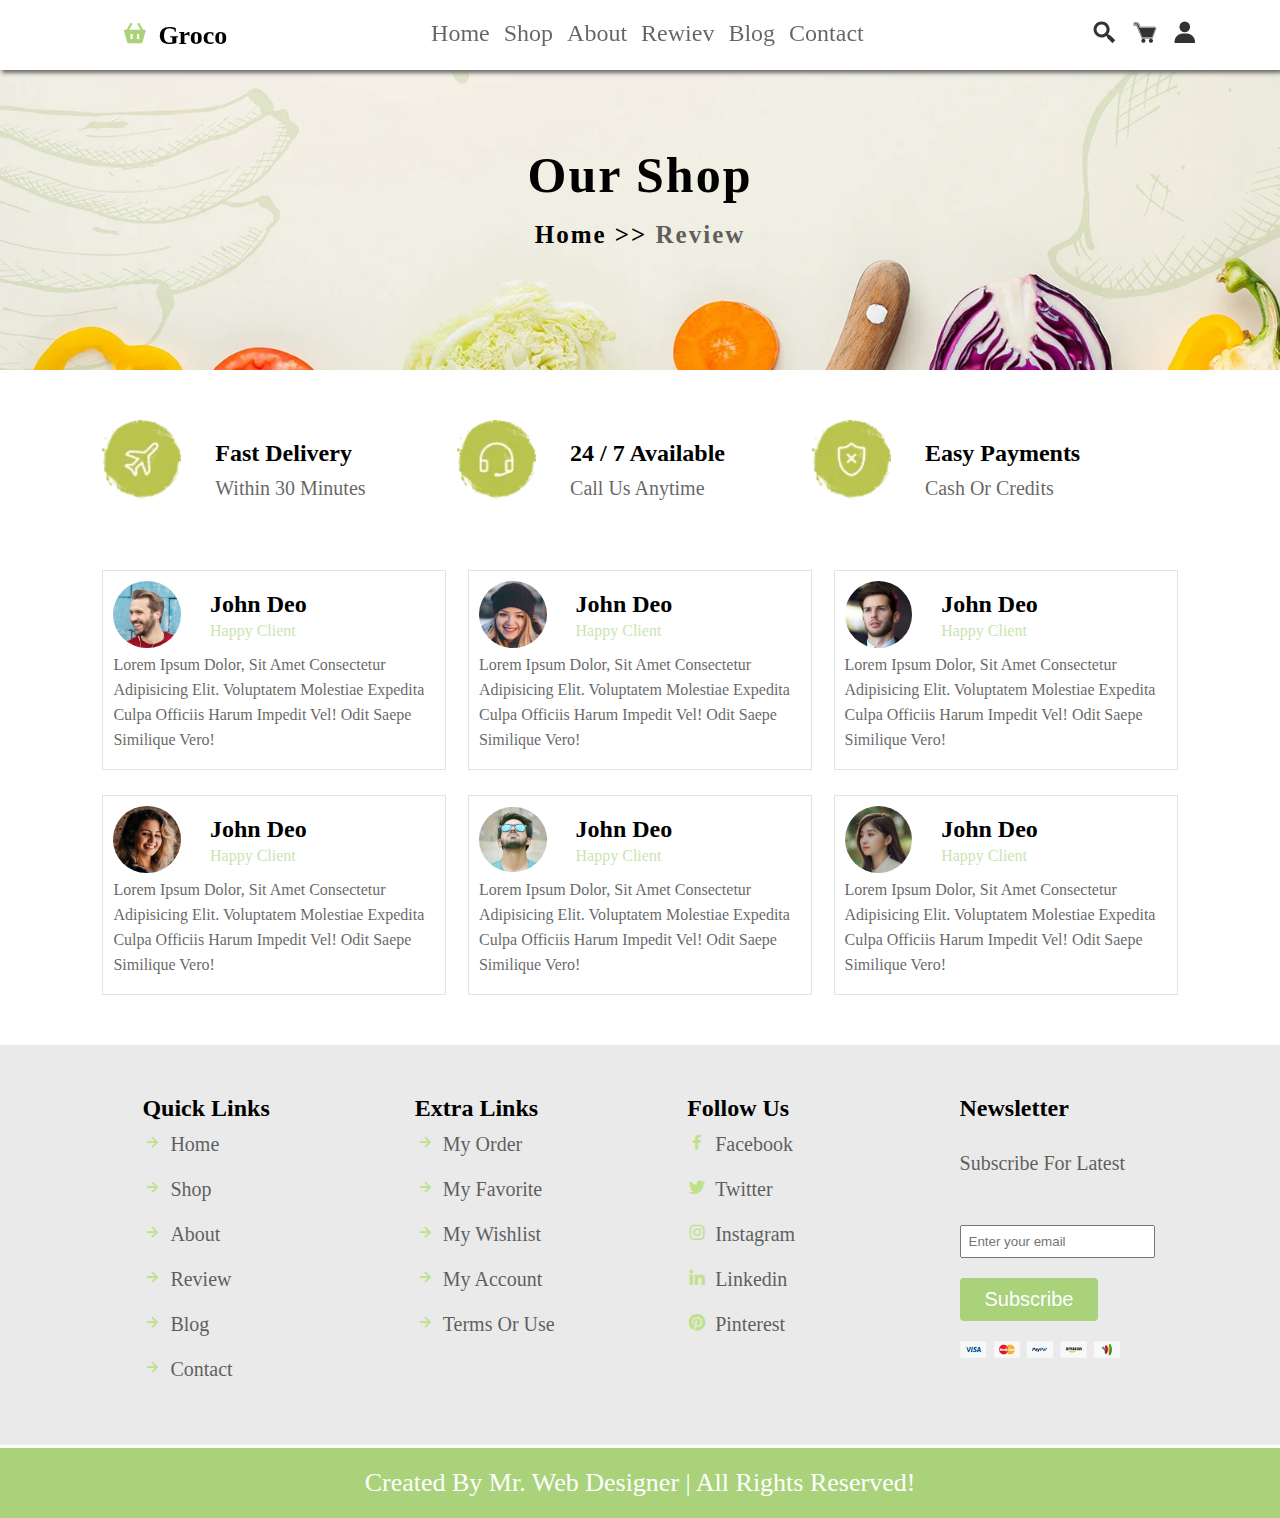
<file: review.html>
<!DOCTYPE html>
<html lang="en">

<head>
    <meta charset="UTF-8">
    <meta http-equiv="X-UA-Compatible" content="IE=edge">
    <meta name="viewport" content="width=device-width, initial-scale=1.0">
    <title>Review</title>
    <link href='https://unpkg.com/boxicons@2.1.2/css/boxicons.min.css' rel='stylesheet'>
    <link rel="stylesheet" href="reviewCSS/style.css">

</head>

<body>
    <!-- javaScript -->
    <div class="srchActive active">
        <input type="text" placeholder="Search here">
        <i class='bx bx-search-alt-2' undefined></i>
    </div>

    <div class="cartActive active">
        <div class="box">
            <img src="image/cart-1.jpg" alt="">
            <div class="about-img">
                <h3>Organic Food</h3>
                <p>1 X $18.99</p>
            </div>
        </div>
        <div class="box">
            <img src="image/cart-2.jpg" alt="">
            <div class="about-img">
                <h3>Organic Food</h3>
                <p>1 X $18.99</p>
            </div>
        </div>
        <div class="box">
            <img src="image/cart-3.jpg" alt="">
            <div class="about-img">
                <h3>Organic Food</h3>
                <p>1 X $18.99</p>
            </div>
            <h1>Total : 56.97</h1>
            <button class="btn-all">
                Checkout Cart
            </button>
        </div>

    </div>

    <div class="userActive active">
        <h1>LOGIN FORM</h1>
        <input type="text" placeholder="Enter your email">
        <input type="password" placeholder="Enter your password">
        <input type="email" placeholder="Enter your email">
        <button class="btn-all">Login Now</button>
        <p>Forget Password? <span>Click Here</span></p>
        <p>Don't Have An Account? <span>Create One</span></p>
    </div>
    <!-- /javaScript -->
    <nav>
        <div class="container">
            <div class="brand">
                <i class='bx bxs-basket' style='color:#a9d27b'></i>
                <p>Groco</p>
            </div>
            <div class="link">
                <ul>
                    <li><a href="index.html">Home</a> </li>
                    <li><a href="shop.html">Shop</a> </li>
                    <li><a href="about.html">About</a> </li>
                    <li><a href="review.html">Rewiev</a> </li>
                    <li><a href="blog.html">Blog</a> </li>
                    <li><a href="contact.html">Contact</a> </li>
                </ul>
            </div>
            <div class="icons">
                <i class='srch bx bx-search-alt-2' undefined></i>
                <i class='cart bx bxs-cart'></i>
                <i class='user bx bxs-user'></i>
            </div>
        </div>
    </nav>

    <header>
        <h1>Our Shop</h1>
        <p><a href="index.html">Home >> </a> <span>Review</span></p>
    </header>

    <!-- SECTION -->

    <section>
        <div class="container">
            <div class="time">
                <div class="box">
                    <div class="img">
                        <img src="image/icon-1.png" alt="">
                    </div>
                    <div class="txt">
                        <h2>Fast Delivery</h2>
                        <p>Within 30 Minutes</p>
                    </div>
                </div>
                <div class="box">
                    <div class="img">
                        <img src="image/icon-2.png" alt="">
                    </div>
                    <div class="txt">
                        <h2>24 / 7 Available</h2>
                        <p>Call Us Anytime</p>
                    </div>
                </div>
                <div class="box">
                    <div class="img">
                        <img src="image/icon-3.png" alt="">
                    </div>
                    <div class="txt">
                        <h2>Easy Payments</h2>
                        <p>Cash Or Credits</p>
                    </div>
                </div>
            </div>
            <div class="post-card">
                <div class="card">
                    <div class="person">
                        <div class="img">
                            <img src="image/pic-1.png" alt="">
                        </div>
                        <div class="txt">
                            <h2>John Deo</h2>
                            <p>Happy Client</p>
                        </div>
                    </div>
                    <p>Lorem Ipsum Dolor, Sit Amet Consectetur Adipisicing Elit. Voluptatem Molestiae Expedita Culpa
                        Officiis Harum Impedit Vel! Odit Saepe Similique Vero!</p>
                </div>
                <div class="card">
                    <div class="person">
                        <div class="img">
                            <img src="image/pic-2.png" alt="">
                        </div>
                        <div class="txt">
                            <h2>John Deo</h2>
                            <p>Happy Client</p>
                        </div>
                    </div>
                    <p>Lorem Ipsum Dolor, Sit Amet Consectetur Adipisicing Elit. Voluptatem Molestiae Expedita Culpa
                        Officiis Harum Impedit Vel! Odit Saepe Similique Vero!</p>
                </div>
                <div class="card">
                    <div class="person">
                        <div class="img">
                            <img src="image/pic-3.png" alt="">
                        </div>
                        <div class="txt">
                            <h2>John Deo</h2>
                            <p>Happy Client</p>
                        </div>
                    </div>
                    <p>Lorem Ipsum Dolor, Sit Amet Consectetur Adipisicing Elit. Voluptatem Molestiae Expedita Culpa
                        Officiis Harum Impedit Vel! Odit Saepe Similique Vero!</p>
                </div>
                <div class="card">
                    <div class="person">
                        <div class="img">
                            <img src="image/pic-4.png" alt="">
                        </div>
                        <div class="txt">
                            <h2>John Deo</h2>
                            <p>Happy Client</p>
                        </div>
                    </div>
                    <p>Lorem Ipsum Dolor, Sit Amet Consectetur Adipisicing Elit. Voluptatem Molestiae Expedita Culpa
                        Officiis Harum Impedit Vel! Odit Saepe Similique Vero!</p>
                </div>
                <div class="card">
                    <div class="person">
                        <div class="img">
                            <img src="image/pic-5.png" alt="">
                        </div>
                        <div class="txt">
                            <h2>John Deo</h2>
                            <p>Happy Client</p>
                        </div>
                    </div>
                    <p>Lorem Ipsum Dolor, Sit Amet Consectetur Adipisicing Elit. Voluptatem Molestiae Expedita Culpa
                        Officiis Harum Impedit Vel! Odit Saepe Similique Vero!</p>
                </div>
                <div class="card">
                    <div class="person">
                        <div class="img">
                            <img src="image/pic-6.png" alt="">
                        </div>
                        <div class="txt">
                            <h2>John Deo</h2>
                            <p>Happy Client</p>
                        </div>
                    </div>
                    <p>Lorem Ipsum Dolor, Sit Amet Consectetur Adipisicing Elit. Voluptatem Molestiae Expedita Culpa
                        Officiis Harum Impedit Vel! Odit Saepe Similique Vero!</p>
                </div>
            </div>
        </div>
    </section>

    <!-- FOOTER -->
    <footer>
        <div class="container">
            <div class="box-links">
                <ul>
                    <h2>Quick Links</h2>
                    <li><i class="bx bx-right-arrow-alt" style="color:#a2dc4a"></i>
                        <p>Home</p>
                    </li>
                    <li><i class="bx bx-right-arrow-alt" style="color:#a2dc4a"></i>
                        <p>Shop</p>
                    </li>
                    <li><i class="bx bx-right-arrow-alt" style="color:#a2dc4a"></i>
                        <p>About</p>
                    </li>
                    <li><i class="bx bx-right-arrow-alt" style="color:#a2dc4a"></i>
                        <p>Review</p>
                    </li>
                    <li><i class="bx bx-right-arrow-alt" style="color:#a2dc4a"></i>
                        <p>Blog</p>
                    </li>
                    <li><i class="bx bx-right-arrow-alt" style="color:#a2dc4a"></i>
                        <p>Contact</p>
                    </li>
                </ul>
            </div>
            <div class="box-links">
                <ul>
                    <h2>Extra Links</h2>
                    <li><i class="bx bx-right-arrow-alt" style="color:#a2dc4a"></i>
                        <p>My Order</p>
                    </li>
                    <li><i class="bx bx-right-arrow-alt" style="color:#a2dc4a"></i>
                        <p>My Favorite</p>
                    </li>
                    <li><i class="bx bx-right-arrow-alt" style="color:#a2dc4a"></i>
                        <p>My Wishlist</p>
                    </li>
                    <li><i class="bx bx-right-arrow-alt" style="color:#a2dc4a"></i>
                        <p>My Account</p>
                    </li>
                    <li><i class="bx bx-right-arrow-alt" style="color:#a2dc4a"></i>
                        <p>Terms Or Use</p>
                    </li>
                </ul>
            </div>
            <div class="box-links">
                <ul>
                    <h2>Follow Us</h2>
                    <li>
                        <i class='bx bxl-facebook' style='color:#a2dc4a'></i>
                        <p>Facebook</p>
                    </li>
                    <li>
                        <i class='bx bxl-twitter' style='color:#a2dc4a'></i>
                        <p>Twitter</p>
                    </li>
                    <li>
                        <i class='bx bxl-instagram' style='color:#a2dc4a'></i>
                        <p>Instagram</p>
                    </li>
                    <li>
                        <i class='bx bxl-linkedin' style='color:#a2dc4a'></i>
                        <p>Linkedin</p>
                    </li>
                    <li>
                        <i class='bx bxl-pinterest' style='color:#a2dc4a'></i>
                        <p>Pinterest</p>
                    </li>
                </ul>
            </div>
            <div class="box-links">
                <h2>Newsletter</h2>
                <p>Subscribe For Latest</p>
                <input type="email" placeholder="Enter your email">
                <button class="btn-all">Subscribe</button>
                <img src="image/payment.png" alt="">
            </div>
        </div>
        <div class="footer-bottom">
            <p>Created By Mr. Web Designer | All Rights Reserved!</p>
        </div>
    </footer>

    <script src="JS/script.js"></script>

</body>

</html>
</file>
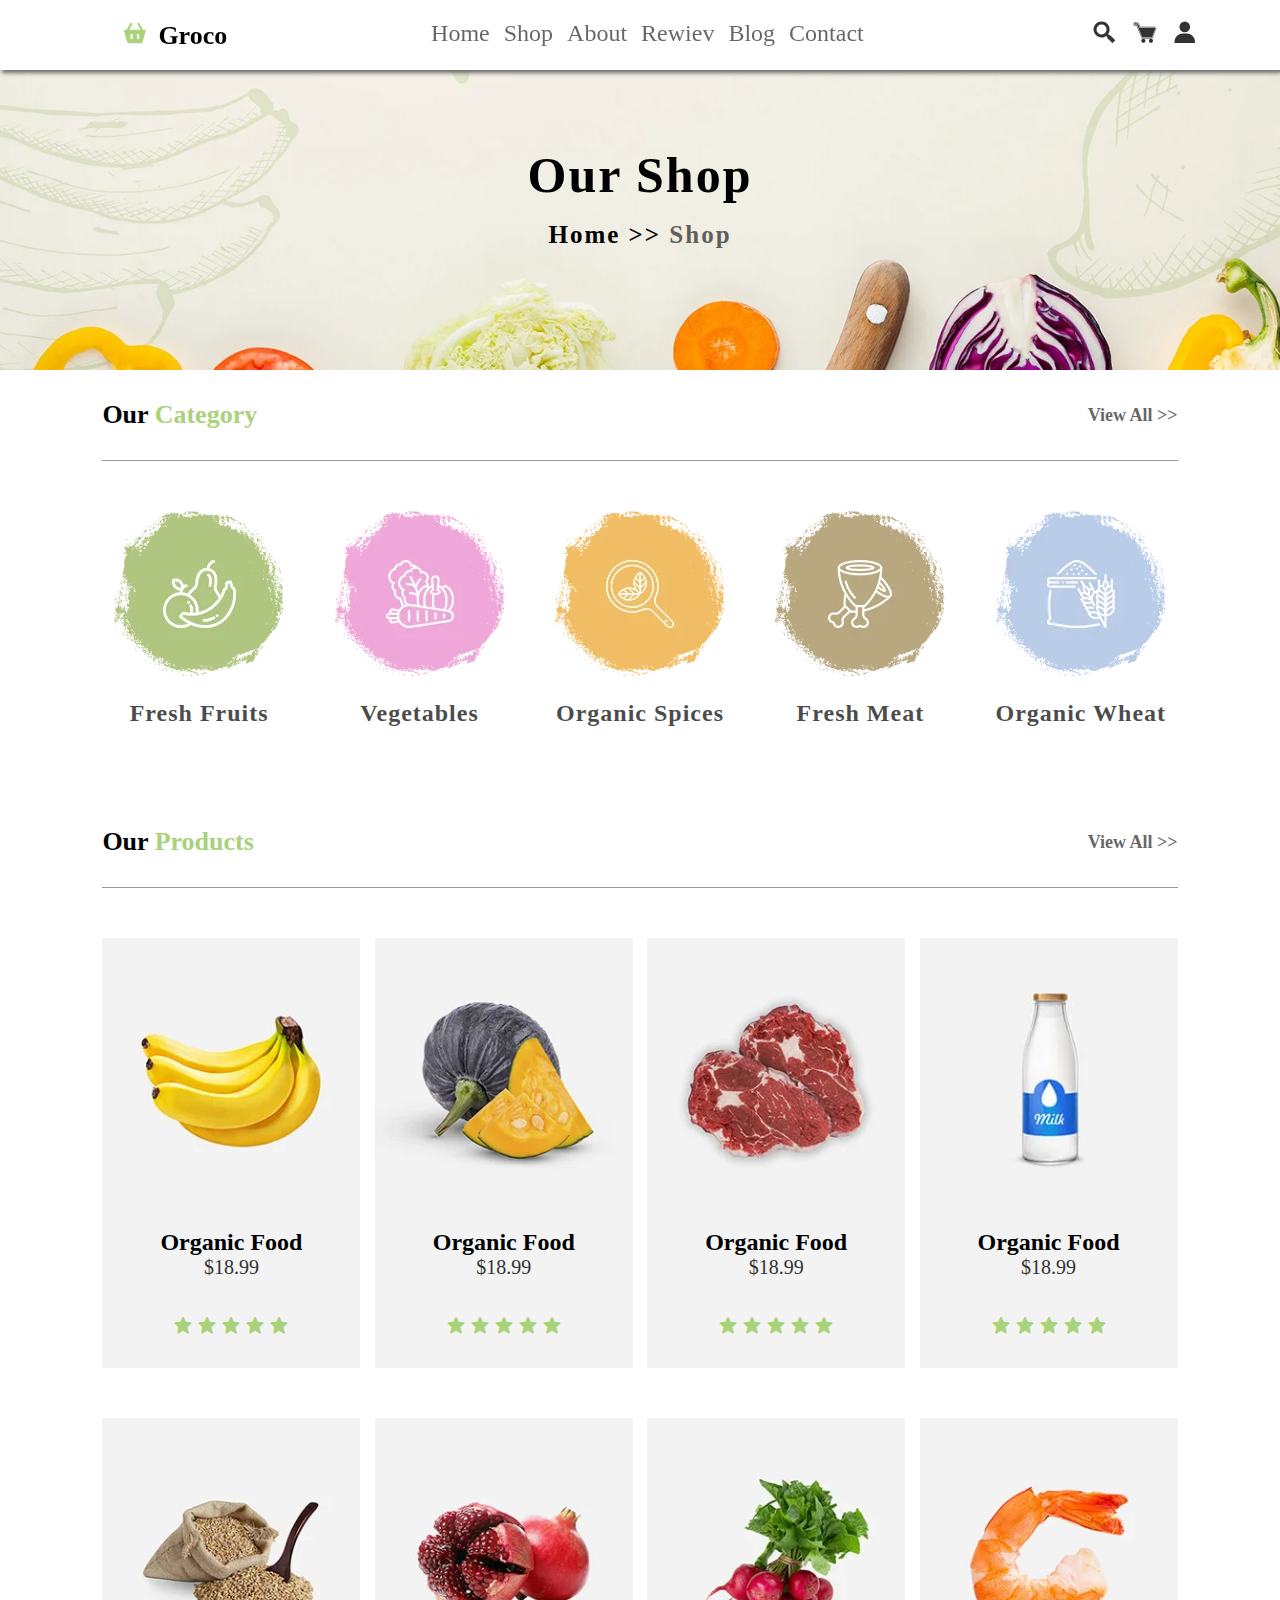
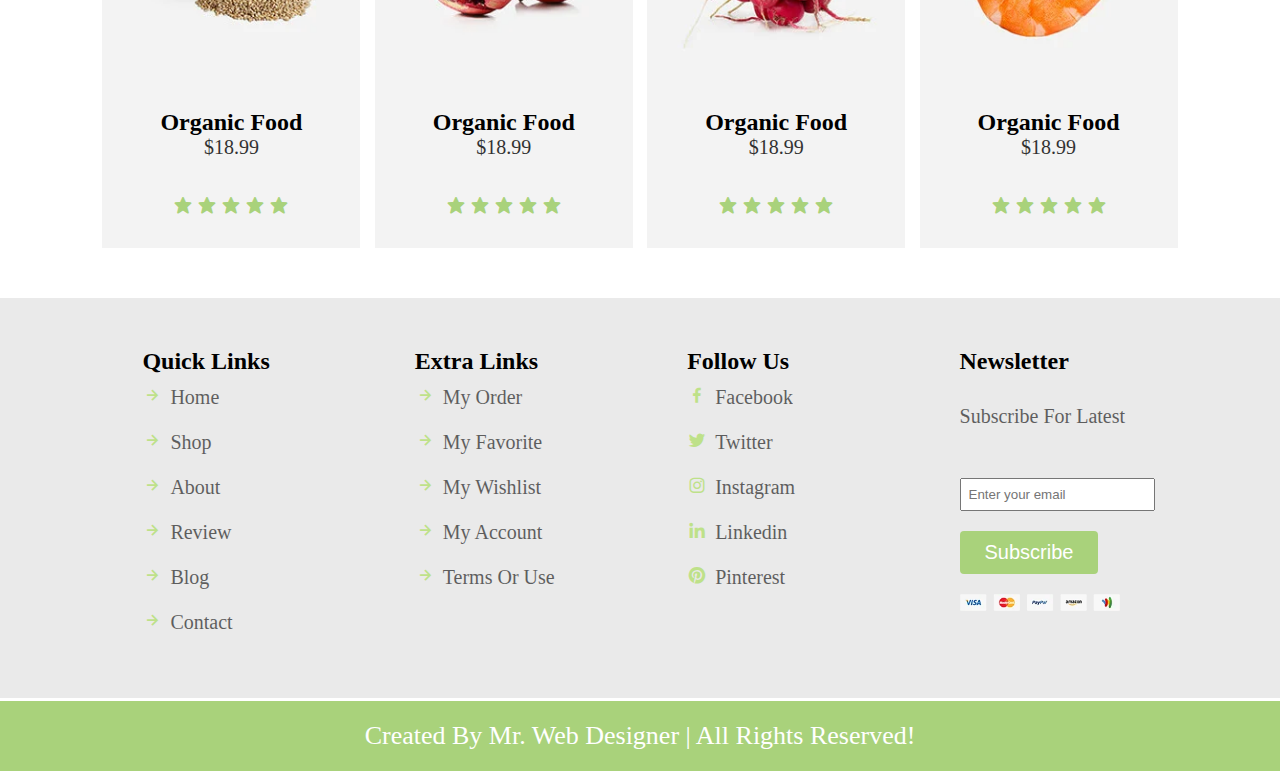
<file: shop.html>
<!DOCTYPE html>
<html lang="en">

<head>
    <meta charset="UTF-8">
    <meta http-equiv="X-UA-Compatible" content="IE=edge">
    <meta name="viewport" content="width=device-width, initial-scale=1.0">
    <title>Shop</title>
    <link href='https://unpkg.com/boxicons@2.1.2/css/boxicons.min.css' rel='stylesheet'>
    <link rel="stylesheet" href="shopCSS/style.css">
</head>

<body>
    <!-- javaScript -->
    <div class="srchActive active">
        <input type="text" placeholder="Search here">
        <i class='bx bx-search-alt-2' undefined></i>
    </div>

    <div class="cartActive active">
        <div class="box">
            <img src="image/cart-1.jpg" alt="">
            <div class="about-img">
                <h3>Organic Food</h3>
                <p>1 X $18.99</p>
            </div>
        </div>
        <div class="box">
            <img src="image/cart-2.jpg" alt="">
            <div class="about-img">
                <h3>Organic Food</h3>
                <p>1 X $18.99</p>
            </div>
        </div>
        <div class="box">
            <img src="image/cart-3.jpg" alt="">
            <div class="about-img">
                <h3>Organic Food</h3>
                <p>1 X $18.99</p>
            </div>
            <h1>Total : 56.97</h1>
            <button class="btn-all">
                Checkout Cart
            </button>
        </div>

    </div>

    <div class="userActive active">
        <h1>LOGIN FORM</h1>
        <input type="text" placeholder="Enter your email">
        <input type="password" placeholder="Enter your password">
        <input type="email" placeholder="Enter your email">
        <button class="btn-all">Login Now</button>
        <p>Forget Password? <span>Click Here</span></p>
        <p>Don't Have An Account? <span>Create One</span></p>
    </div>
    <!-- /javaScript -->
    <nav>
        <div class="container">
            <div class="brand">
                <i class='bx bxs-basket' style='color:#a9d27b'></i>
                <p>Groco</p>
            </div>
            <div class="link">
                <ul>
                    <li><a href="index.html">Home</a> </li>
                    <li><a href="shop.html">Shop</a> </li>
                    <li><a href="about.html">About</a> </li>
                    <li><a href="review.html">Rewiev</a> </li>
                    <li><a href="blog.html">Blog</a> </li>
                    <li><a href="contact.html">Contact</a> </li>
                </ul>
            </div>
            <div class="icons">
                <i class='srch bx bx-search-alt-2' undefined></i>
                <i class='cart bx bxs-cart'></i>
                <i class='user bx bxs-user'></i>
            </div>
        </div>
    </nav>
    <div class="clr"></div>

    <header>
        <h1>Our Shop</h1>
        <p><a href="index.html">Home >> </a> <span>Shop</span></p>
    </header>

    <section>
        <div class="container">
            <div class="advertise">
                <p>Our <span>Category</span></p>
                <p>View All >></p>
            </div>
            <div class="menyu">
                <div class="edibles">
                    <img src="image/cat-1.png" alt="">
                    <p>Fresh Fruits</p>
                </div>
                <div class="edibles">
                    <img src="image/cat-2.png" alt="">
                    <p>Vegetables</p>
                </div>
                <div class="edibles">
                    <img src="image/cat-3.png" alt="">
                    <p>Organic Spices</p>
                </div>
                <div class="edibles">
                    <img src="image/cat-4.png" alt="">
                    <p>Fresh Meat</p>
                </div>
                <div class="edibles">
                    <img src="image/cat-5.png" alt="">
                    <p>Organic Wheat</p>
                </div>
            </div>
            <div class="advertise">
                <p>Our <span>Products</span></p>
                <p>View All >></p>
            </div>
            <div class="cards">
                <div class="card">
                    <div class="hover">
                        <i class='bx bxs-cart'></i>
                        <i class='bx bxs-heart'></i>
                        <i class='bx bx-low-vision'></i>
                    </div>
                    <img src="image/product-1.jpg" alt="">
                    <p>Organic Food </p>
                    <p class="cost">$18.99</p>
                    <div class="star-icon">
                        <i class='bx bxs-star'></i>
                        <i class='bx bxs-star'></i>
                        <i class='bx bxs-star'></i>
                        <i class='bx bxs-star'></i>
                        <i class='bx bxs-star'></i>
                    </div>
                </div>
                <div class="card">
                    <div class="hover">
                        <i class='bx bxs-cart'></i>
                        <i class='bx bxs-heart'></i>
                        <i class='bx bx-low-vision'></i>
                    </div>
                    <img src="image/product-2.jpg" alt="">
                    <p>Organic Food </p>
                    <p class="cost">$18.99</p>
                    <div class="star-icon">
                        <i class='bx bxs-star'></i>
                        <i class='bx bxs-star'></i>
                        <i class='bx bxs-star'></i>
                        <i class='bx bxs-star'></i>
                        <i class='bx bxs-star'></i>
                    </div>
                </div>
                <div class="card">
                    <div class="hover">
                        <i class='bx bxs-cart'></i>
                        <i class='bx bxs-heart'></i>
                        <i class='bx bx-low-vision'></i>
                    </div>
                    <img src="image/product-3.jpg" alt="">
                    <p>Organic Food </p>
                    <p class="cost">$18.99</p>
                    <div class="star-icon">
                        <i class='bx bxs-star'></i>
                        <i class='bx bxs-star'></i>
                        <i class='bx bxs-star'></i>
                        <i class='bx bxs-star'></i>
                        <i class='bx bxs-star'></i>
                    </div>
                </div>
                <div class="card">
                    <div class="hover">
                        <i class='bx bxs-cart'></i>
                        <i class='bx bxs-heart'></i>
                        <i class='bx bx-low-vision'></i>
                    </div>
                    <img src="image/product-4.jpg" alt="">
                    <p>Organic Food </p>
                    <p class="cost">$18.99</p>
                    <div class="star-icon">
                        <i class='bx bxs-star'></i>
                        <i class='bx bxs-star'></i>
                        <i class='bx bxs-star'></i>
                        <i class='bx bxs-star'></i>
                        <i class='bx bxs-star'></i>
                    </div>
                </div>

                <div class="cards">
                    <div class="card">
                        <div class="hover">
                            <i class='bx bxs-cart'></i>
                            <i class='bx bxs-heart'></i>
                            <i class='bx bx-low-vision'></i>
                        </div>
                        <img src="image/product-5.jpg" alt="">
                        <p>Organic Food </p>
                        <p class="cost">$18.99</p>
                        <div class="star-icon">
                            <i class='bx bxs-star'></i>
                            <i class='bx bxs-star'></i>
                            <i class='bx bxs-star'></i>
                            <i class='bx bxs-star'></i>
                            <i class='bx bxs-star'></i>
                        </div>
                    </div>
                    <div class="card">
                        <div class="hover">
                            <i class='bx bxs-cart'></i>
                            <i class='bx bxs-heart'></i>
                            <i class='bx bx-low-vision'></i>
                        </div>
                        <img src="image/product-6.jpg" alt="">
                        <p>Organic Food </p>
                        <p class="cost">$18.99</p>
                        <div class="star-icon">
                            <i class='bx bxs-star'></i>
                            <i class='bx bxs-star'></i>
                            <i class='bx bxs-star'></i>
                            <i class='bx bxs-star'></i>
                            <i class='bx bxs-star'></i>
                        </div>
                    </div>
                    <div class="card">
                        <div class="hover">
                            <i class='bx bxs-cart'></i>
                            <i class='bx bxs-heart'></i>
                            <i class='bx bx-low-vision'></i>
                        </div>
                        <img src="image/product-7.jpg" alt="">
                        <p>Organic Food </p>
                        <p class="cost">$18.99</p>
                        <div class="star-icon">
                            <i class='bx bxs-star'></i>
                            <i class='bx bxs-star'></i>
                            <i class='bx bxs-star'></i>
                            <i class='bx bxs-star'></i>
                            <i class='bx bxs-star'></i>
                        </div>
                    </div>
                    <div class="card">
                        <div class="hover">
                            <i class='bx bxs-cart'></i>
                            <i class='bx bxs-heart'></i>
                            <i class='bx bx-low-vision'></i>
                        </div>
                        <img src="image/product-8.jpg" alt="">
                        <p>Organic Food </p>
                        <p class="cost">$18.99</p>
                        <div class="star-icon">
                            <i class='bx bxs-star'></i>
                            <i class='bx bxs-star'></i>
                            <i class='bx bxs-star'></i>
                            <i class='bx bxs-star'></i>
                            <i class='bx bxs-star'></i>
                        </div>
                    </div>
                </div>
            </div>
        </div>
    </section>


    <footer>
        <div class="container">
            <div class="box-links">
                <ul>
                    <h2>Quick Links</h2>
                    <li><i class="bx bx-right-arrow-alt" style="color:#a2dc4a"></i>
                        <p>Home</p>
                    </li>
                    <li><i class="bx bx-right-arrow-alt" style="color:#a2dc4a"></i>
                        <p>Shop</p>
                    </li>
                    <li><i class="bx bx-right-arrow-alt" style="color:#a2dc4a"></i>
                        <p>About</p>
                    </li>
                    <li><i class="bx bx-right-arrow-alt" style="color:#a2dc4a"></i>
                        <p>Review</p>
                    </li>
                    <li><i class="bx bx-right-arrow-alt" style="color:#a2dc4a"></i>
                        <p>Blog</p>
                    </li>
                    <li><i class="bx bx-right-arrow-alt" style="color:#a2dc4a"></i>
                        <p>Contact</p>
                    </li>
                </ul>
            </div>
            <div class="box-links">
                <ul>
                    <h2>Extra Links</h2>
                    <li><i class="bx bx-right-arrow-alt" style="color:#a2dc4a"></i>
                        <p>My Order</p>
                    </li>
                    <li><i class="bx bx-right-arrow-alt" style="color:#a2dc4a"></i>
                        <p>My Favorite</p>
                    </li>
                    <li><i class="bx bx-right-arrow-alt" style="color:#a2dc4a"></i>
                        <p>My Wishlist</p>
                    </li>
                    <li><i class="bx bx-right-arrow-alt" style="color:#a2dc4a"></i>
                        <p>My Account</p>
                    </li>
                    <li><i class="bx bx-right-arrow-alt" style="color:#a2dc4a"></i>
                        <p>Terms Or Use</p>
                    </li>
                </ul>
            </div>
            <div class="box-links">
                <ul>
                    <h2>Follow Us</h2>
                    <li>
                        <i class='bx bxl-facebook' style='color:#a2dc4a'></i>
                        <p>Facebook</p>
                    </li>
                    <li>
                        <i class='bx bxl-twitter' style='color:#a2dc4a'></i>
                        <p>Twitter</p>
                    </li>
                    <li>
                        <i class='bx bxl-instagram' style='color:#a2dc4a'></i>
                        <p>Instagram</p>
                    </li>
                    <li>
                        <i class='bx bxl-linkedin' style='color:#a2dc4a'></i>
                        <p>Linkedin</p>
                    </li>
                    <li>
                        <i class='bx bxl-pinterest' style='color:#a2dc4a'></i>
                        <p>Pinterest</p>
                    </li>
                </ul>
            </div>
            <div class="box-links">
                <h2>Newsletter</h2>
                <p>Subscribe For Latest</p>
                <input type="email" placeholder="Enter your email">
                <button class="btn-all">Subscribe</button>
                <img src="image/payment.png" alt="">
            </div>
        </div>
        <div class="footer-bottom">
            <p>Created By Mr. Web Designer | All Rights Reserved!</p>
        </div>
    </footer>
    <script src="JS/script.js"></script>
</body>

</html>
</file>
<file: indexCSS/style.css>
* {
  margin: 0;
  padding: 0;
  -webkit-box-sizing: border-box;
          box-sizing: border-box;
}

.btn-all {
  padding: 10px 25px;
  font-size: 20px;
  border: none;
  border-radius: 4px;
  color: white;
  background-color: #a9d27b;
  -webkit-transition: .5s;
  transition: .5s;
}

.btn-all:hover {
  background-color: black;
}

.clr {
  clear: both;
}

.container {
  width: 84%;
  margin-left: 8%;
}

.srchActive {
  width: 300px;
  height: 50px;
  border: 1px solid black;
  position: fixed;
  top: 100px;
  right: 60px;
  z-index: 1000;
  -webkit-transition: .5s;
  transition: .5s;
}

.srchActive input {
  width: 82%;
  height: 100%;
  font-size: 20px;
  text-indent: 10px;
  border: none;
  border-right: 2px solid black;
  outline: none;
}

.srchActive i {
  position: absolute;
  font-size: 30px;
  right: 10px;
  padding: 10px 3px;
  font-weight: bold;
}

.srchActive i:active {
  color: #a9d27b;
}

.srchActive.active {
  top: -100%;
  right: 60px;
}

.cartActive {
  width: 300px;
  height: 430px;
  position: fixed;
  top: 100px;
  right: 90px;
  z-index: 1000;
  -webkit-transition: .5s;
  transition: .5s;
  background-color: #fff;
  border-radius: 5px;
}

.cartActive .box {
  width: 100%;
  height: 100px;
  display: -webkit-box;
  display: -ms-flexbox;
  display: flex;
  -ms-flex-wrap: wrap;
      flex-wrap: wrap;
  padding: 0 10px;
  margin-top: 10px;
  cursor: pointer;
}

.cartActive .box:hover img {
  -webkit-transform: scale(1.2);
          transform: scale(1.2);
}

.cartActive .box:hover h3 {
  color: #a9d27b;
}

.cartActive .box img {
  width: 100px;
  height: 90px;
  -o-object-fit: cover;
     object-fit: cover;
  -webkit-transition: .3s;
  transition: .3s;
}

.cartActive .box .about-img {
  margin-left: 20px;
}

.cartActive .box .about-img h3 {
  margin-top: 10px;
  padding: 7px;
  display: block;
}

.cartActive .box .about-img p {
  padding: 7px;
  display: block;
  opacity: .6;
}

.cartActive .box h1 {
  opacity: .9;
  text-indent: 55px;
  margin-bottom: 10px;
}

.cartActive .box button {
  text-align: center;
  margin-left: 50px;
}

.cartActive.active {
  top: -100%;
  right: 90px;
}

.userActive {
  width: 300px;
  height: auto;
  position: fixed;
  top: 100px;
  right: 90px;
  z-index: 1000;
  -webkit-transition: .5s;
  transition: .5s;
  background-color: #fff;
  border-radius: 5px;
  padding-bottom: 10px;
}

.userActive h1 {
  text-align: center;
  padding: 20px 0;
}

.userActive input {
  width: 90%;
  height: 40px;
  margin: 5px 5%;
  font-size: 18px;
  text-indent: 10px;
}

.userActive button {
  width: 90%;
  margin: 20px 5%;
}

.userActive p {
  opacity: .7;
  font-size: 18px;
  padding: 5px 5%;
}

.userActive p span {
  color: #a9d27b;
}

.userActive p span:hover {
  cursor: pointer;
  text-decoration: underline;
}

.userActive.active {
  top: 100px;
  right: -100%;
}

nav {
  width: 100%;
  height: 70px;
  background-color: white;
  padding: 20px;
  position: fixed;
  top: 0;
  z-index: 1000;
  -webkit-box-shadow: 2px 3px 4px #6c6c6c;
          box-shadow: 2px 3px 4px #6c6c6c;
}

nav .container {
  position: absolute;
  display: -webkit-box;
  display: -ms-flexbox;
  display: flex;
  -webkit-box-pack: justify;
      -ms-flex-pack: justify;
          justify-content: space-between;
}

nav .container .brand i {
  display: inline-block;
  margin-right: 3px;
  padding-right: 3px;
  font-size: 26px;
}

nav .container .brand p {
  display: inline-block;
  font-size: 26px;
  font-weight: bold;
}

nav .container .link ul {
  list-style: none;
  display: -webkit-box;
  display: -ms-flexbox;
  display: flex;
}

nav .container .link ul li {
  margin-right: 7px;
  padding-right: 7px;
}

nav .container .link ul li a {
  text-transform: capitalize;
  opacity: 0.6;
  font-size: 24px;
  color: black;
  text-decoration: none;
}

nav .container .link ul li a:hover {
  color: #a9d27b;
  cursor: pointer;
}

nav .container .icons i {
  font-size: 26px;
  padding-left: 5px;
  margin-left: 5px;
  opacity: 0.8;
  font-weight: bold;
}

nav .container .icons i:hover {
  color: #a9d27b;
  cursor: pointer;
}

header {
  width: 100%;
  min-height: 600px;
  position: relative;
  top: 70px;
  background-image: url("../image/home-bg.jpg");
  background-repeat: no-repeat;
  background-size: cover;
}

header .slider {
  display: -webkit-box;
  display: -ms-flexbox;
  display: flex;
  -webkit-box-align: center;
      -ms-flex-align: center;
          align-items: center;
  padding: 0 14%;
  -webkit-box-pack: justify;
      -ms-flex-pack: justify;
          justify-content: space-between;
}

header .slider .left-side {
  position: relative;
  -webkit-animation-name: left-anime;
          animation-name: left-anime;
  -webkit-animation-duration: 1s;
          animation-duration: 1s;
  -webkit-animation-timing-function: linear;
          animation-timing-function: linear;
  -webkit-animation-iteration-count: 1;
          animation-iteration-count: 1;
}

header .slider .left-side p {
  font-size: 35px;
  letter-spacing: 3px;
  opacity: 0.6;
}

header .slider .left-side h1 {
  font-size: 50px;
  letter-spacing: 3px;
  margin: 40px 0px;
  word-spacing: 5px;
}

@-webkit-keyframes left-anime {
  0% {
    opacity: 0;
  }
  100% {
    opacity: 1;
  }
}

@keyframes left-anime {
  0% {
    opacity: 0;
  }
  100% {
    opacity: 1;
  }
}

header .slider .right-side {
  -webkit-animation-name: right-anime;
          animation-name: right-anime;
  -webkit-animation-timing-function: linear;
          animation-timing-function: linear;
  -webkit-animation-duration: .5s;
          animation-duration: .5s;
  -webkit-animation-iteration-count: 1;
          animation-iteration-count: 1;
}

header .slider .right-side img {
  width: 100%;
  height: 400px;
  margin-top: 50%;
  -webkit-transform: translateY(-50%);
          transform: translateY(-50%);
}

@-webkit-keyframes right-anime {
  0% {
    -webkit-transform: scale(0.4);
            transform: scale(0.4);
  }
  100% {
    -webkit-transform: scale(1);
            transform: scale(1);
  }
}

@keyframes right-anime {
  0% {
    -webkit-transform: scale(0.4);
            transform: scale(0.4);
  }
  100% {
    -webkit-transform: scale(1);
            transform: scale(1);
  }
}

header .controls {
  width: 94%;
  position: absolute;
  display: -webkit-box;
  display: -ms-flexbox;
  display: flex;
  -webkit-box-pack: justify;
      -ms-flex-pack: justify;
          justify-content: space-between;
  left: 3%;
  top: 50%;
  -webkit-transform: translateY(-50%);
          transform: translateY(-50%);
}

header .controls .control-left {
  width: 45px;
  height: 45px;
}

header .controls .control-left button {
  width: 100%;
  height: 100%;
}

header .controls .control-left button i {
  font-size: 26px;
}

header .controls .control-right {
  width: 45px;
  height: 45px;
}

header .controls .control-right button {
  width: 100%;
  height: 100%;
}

header .controls .control-right button i {
  font-size: 26px;
}

section {
  width: 100%;
  position: relative;
  top: 100px;
}

section .cards {
  display: -webkit-box;
  display: -ms-flexbox;
  display: flex;
  -webkit-box-pack: justify;
      -ms-flex-pack: justify;
          justify-content: space-between;
  padding: 0 8%;
}

section .cards .card-box {
  width: 32%;
  height: auto;
  display: -webkit-box;
  display: -ms-flexbox;
  display: flex;
  -webkit-box-align: center;
      -ms-flex-align: center;
          align-items: center;
  overflow: hidden;
}

section .cards .card-box:hover .img img {
  -webkit-transform: scale(1.1);
          transform: scale(1.1);
}

section .cards .card-box .text {
  position: absolute;
  z-index: 100;
}

section .cards .card-box .text p {
  font-size: 20px;
  opacity: 0.6;
  padding-left: 10px;
}

section .cards .card-box .text h3 {
  font-size: 26px;
  padding: 20px 10px;
}

section .cards .card-box .text button {
  margin-left: 10px;
}

section .cards .card-box .img {
  height: 100%;
}

section .cards .card-box .img img {
  width: 100%;
  height: 250px;
  -o-object-fit: cover;
     object-fit: cover;
  -webkit-transition: .3s;
  transition: .3s;
}

footer {
  width: 100%;
  height: 400px;
  background-color: #eaeaea;
  margin-top: 150px;
}

footer .container {
  display: -webkit-box;
  display: -ms-flexbox;
  display: flex;
  -webkit-box-pack: justify;
      -ms-flex-pack: justify;
          justify-content: space-between;
  padding: 30px 0;
}

footer .container .box-links {
  width: 24%;
  height: 400px;
  padding: 20px 40px;
}

footer .container .box-links ul {
  text-align: start;
  list-style: none;
}

footer .container .box-links ul li {
  line-height: 45px;
  font-size: 20px;
  opacity: 0.6;
}

footer .container .box-links ul li:hover p {
  -webkit-transform: translateX(10px);
          transform: translateX(10px);
}

footer .container .box-links ul li p {
  display: inline-block;
  -webkit-transition: .1s;
  transition: .1s;
}

footer .container .box-links ul li i {
  display: inline-block;
  letter-spacing: 3px;
}

footer .container .box-links:nth-child(4) p {
  opacity: 0.6;
  font-size: 20px;
  margin: 30px 0;
}

footer .container .box-links:nth-child(4) input {
  padding: 7px;
  margin: 20px 0;
}

footer .container .box-links:nth-child(4) img {
  width: 90%;
  margin-top: 20px;
}

footer .footer-bottom {
  width: 100%;
  height: 70px;
  background-color: #a9d27b;
  position: relative;
  top: -57px;
  display: -webkit-box;
  display: -ms-flexbox;
  display: flex;
  -webkit-box-align: center;
      -ms-flex-align: center;
          align-items: center;
  -webkit-box-pack: center;
      -ms-flex-pack: center;
          justify-content: center;
}

footer .footer-bottom p {
  font-size: 26px;
  color: #fff;
}
/*# sourceMappingURL=style.css.map */
</file>
<file: aboutCSS/style.css>
* {
  margin: 0;
  padding: 0;
  -webkit-box-sizing: border-box;
          box-sizing: border-box;
}

.btn-all {
  padding: 10px 25px;
  font-size: 20px;
  border: none;
  border-radius: 4px;
  color: white;
  background-color: #a9d27b;
  -webkit-transition: .5s;
  transition: .5s;
}

.btn-all:hover {
  background-color: black;
}

.clr {
  clear: both;
}

.container {
  width: 84%;
  margin-left: 8%;
}

.srchActive {
  width: 300px;
  height: 50px;
  border: 1px solid black;
  position: fixed;
  top: 100px;
  right: 60px;
  z-index: 1000;
  -webkit-transition: .5s;
  transition: .5s;
}

.srchActive input {
  width: 82%;
  height: 100%;
  font-size: 20px;
  text-indent: 10px;
  border: none;
  border-right: 2px solid black;
  outline: none;
}

.srchActive i {
  position: absolute;
  font-size: 30px;
  right: 10px;
  padding: 10px 3px;
  font-weight: bold;
}

.srchActive i:active {
  color: #a9d27b;
}

.srchActive.active {
  top: -100%;
  right: 60px;
}

.cartActive {
  width: 300px;
  height: 430px;
  position: fixed;
  top: 100px;
  right: 90px;
  z-index: 1000;
  -webkit-transition: .5s;
  transition: .5s;
  background-color: #fff;
  border-radius: 5px;
}

.cartActive .box {
  width: 100%;
  height: 100px;
  display: -webkit-box;
  display: -ms-flexbox;
  display: flex;
  -ms-flex-wrap: wrap;
      flex-wrap: wrap;
  padding: 0 10px;
  margin-top: 10px;
  cursor: pointer;
}

.cartActive .box:hover img {
  -webkit-transform: scale(1.2);
          transform: scale(1.2);
}

.cartActive .box:hover h3 {
  color: #a9d27b;
}

.cartActive .box img {
  width: 100px;
  height: 90px;
  -o-object-fit: cover;
     object-fit: cover;
  -webkit-transition: .3s;
  transition: .3s;
}

.cartActive .box .about-img {
  margin-left: 20px;
}

.cartActive .box .about-img h3 {
  margin-top: 10px;
  padding: 7px;
  display: block;
}

.cartActive .box .about-img p {
  padding: 7px;
  display: block;
  opacity: .6;
}

.cartActive .box h1 {
  opacity: .9;
  text-indent: 55px;
  margin-bottom: 10px;
}

.cartActive .box button {
  text-align: center;
  margin-left: 50px;
}

.cartActive.active {
  top: -100%;
  right: 90px;
}

.userActive {
  width: 300px;
  height: auto;
  position: fixed;
  top: 100px;
  right: 90px;
  z-index: 1000;
  -webkit-transition: .5s;
  transition: .5s;
  background-color: #fff;
  border-radius: 5px;
  padding-bottom: 10px;
}

.userActive h1 {
  text-align: center;
  padding: 20px 0;
}

.userActive input {
  width: 90%;
  height: 40px;
  margin: 5px 5%;
  font-size: 18px;
  text-indent: 10px;
}

.userActive button {
  width: 90%;
  margin: 20px 5%;
}

.userActive p {
  opacity: .7;
  font-size: 18px;
  padding: 5px 5%;
}

.userActive p span {
  color: #a9d27b;
}

.userActive p span:hover {
  cursor: pointer;
  text-decoration: underline;
}

.userActive.active {
  top: 100px;
  right: -100%;
}

nav {
  width: 100%;
  height: 70px;
  background-color: white;
  padding: 20px;
  position: fixed;
  top: 0;
  z-index: 1000;
  -webkit-box-shadow: 2px 3px 4px #6c6c6c;
          box-shadow: 2px 3px 4px #6c6c6c;
}

nav .container {
  position: absolute;
  display: -webkit-box;
  display: -ms-flexbox;
  display: flex;
  -webkit-box-pack: justify;
      -ms-flex-pack: justify;
          justify-content: space-between;
}

nav .container .brand i {
  display: inline-block;
  margin-right: 3px;
  padding-right: 3px;
  font-size: 26px;
}

nav .container .brand p {
  display: inline-block;
  font-size: 26px;
  font-weight: bold;
}

nav .container .link ul {
  list-style: none;
  display: -webkit-box;
  display: -ms-flexbox;
  display: flex;
}

nav .container .link ul li {
  margin-right: 7px;
  padding-right: 7px;
}

nav .container .link ul li a {
  text-transform: capitalize;
  opacity: 0.6;
  font-size: 24px;
  color: black;
  text-decoration: none;
}

nav .container .link ul li a:hover {
  color: #a9d27b;
  cursor: pointer;
}

nav .container .icons i {
  font-size: 26px;
  padding-left: 5px;
  margin-left: 5px;
  opacity: 0.8;
  font-weight: bold;
}

nav .container .icons i:hover {
  color: #a9d27b;
  cursor: pointer;
}

header {
  width: 100%;
  height: 300px;
  margin-top: 70px;
  background-image: url("../image/heading-bg.jpg");
  background-size: cover;
  background-repeat: no-repeat;
  background-position: center;
  position: relative;
}

header h1 {
  position: absolute;
  top: 35%;
  left: 50%;
  -webkit-transform: translate(-50%, -50%);
          transform: translate(-50%, -50%);
  font-size: 50px;
  letter-spacing: 2px;
}

header p {
  font-size: 25px;
  font-weight: bold;
  position: absolute;
  top: 55%;
  left: 50%;
  -webkit-transform: translate(-50%, -50%);
          transform: translate(-50%, -50%);
  letter-spacing: 2px;
}

header p span {
  display: inline-block;
  opacity: 0.6;
}

header p a {
  text-decoration: none;
  color: black;
  -webkit-transition: .5s;
  transition: .5s;
}

header p a:hover {
  color: #a9d27b;
  cursor: pointer;
}

section {
  width: 100%;
}

section .welcome {
  width: 100%;
  display: -webkit-box;
  display: -ms-flexbox;
  display: flex;
  margin-top: 50px;
}

section .welcome .image {
  width: 50%;
  height: 500px;
}

section .welcome .image img {
  width: 100%;
  -o-object-fit: cover;
     object-fit: cover;
}

section .welcome .text {
  width: 50%;
  height: 500px;
  padding: 10px;
}

section .welcome .text h3 {
  color: #a9d27b;
  font-size: 30px;
  font-weight: 300;
  line-height: 30px;
}

section .welcome .text h1 {
  font-size: 40px;
  line-height: 70px;
}

section .welcome .text p {
  opacity: 0.7;
  line-height: 30px;
  font-size: 20px;
  text-indent: 20px;
  padding-bottom: 50px;
  word-spacing: 5px;
}

section .advertise {
  width: 100%;
  padding: 30px 0;
  border-bottom: 1px solid #989797;
  display: -webkit-box;
  display: -ms-flexbox;
  display: flex;
  -webkit-box-pack: justify;
      -ms-flex-pack: justify;
          justify-content: space-between;
  -webkit-box-align: center;
      -ms-flex-align: center;
          align-items: center;
}

section .advertise p {
  font-size: 26px;
  font-weight: 700;
}

section .advertise p span {
  color: #a9d27b;
}

section .advertise p:nth-child(2) {
  font-size: 18px;
  opacity: 0.6;
}

section .advertise p:nth-child(2):hover {
  color: #a9d27b;
}

section .card-images {
  width: 100%;
  margin-top: 50px;
  display: -webkit-box;
  display: -ms-flexbox;
  display: flex;
  -webkit-box-pack: justify;
      -ms-flex-pack: justify;
          justify-content: space-between;
}

section .card-images .card {
  width: 32%;
  height: 300px;
  position: relative;
  overflow: hidden;
}

section .card-images .card:hover .icon {
  opacity: 0.7;
}

section .card-images .card img {
  width: 100%;
  height: 100%;
  -o-object-fit: cover;
     object-fit: cover;
  -o-object-position: center;
     object-position: center;
  -webkit-transition: .5s;
  transition: .5s;
}

section .card-images .card img:hover {
  -webkit-transform: scale(1.2);
          transform: scale(1.2);
}

section .card-images .card .icon {
  width: 100%;
  height: 50px;
  background-color: black;
  display: -webkit-box;
  display: -ms-flexbox;
  display: flex;
  -webkit-box-align: center;
      -ms-flex-align: center;
          align-items: center;
  -webkit-box-pack: space-evenly;
      -ms-flex-pack: space-evenly;
          justify-content: space-evenly;
  padding: 0 50px;
  position: absolute;
  bottom: 0;
  opacity: 0;
}

section .card-images .card .icon i {
  color: #fff;
  opacity: 1;
  font-size: 30px;
}

footer {
  width: 100%;
  height: 400px;
  background-color: #eaeaea;
  margin-top: 50px;
}

footer .container {
  display: -webkit-box;
  display: -ms-flexbox;
  display: flex;
  -webkit-box-pack: justify;
      -ms-flex-pack: justify;
          justify-content: space-between;
  padding: 30px 0;
}

footer .container .box-links {
  width: 24%;
  height: 400px;
  padding: 20px 40px;
}

footer .container .box-links ul {
  text-align: start;
  list-style: none;
}

footer .container .box-links ul li {
  line-height: 45px;
  font-size: 20px;
  opacity: 0.6;
}

footer .container .box-links ul li:hover p {
  -webkit-transform: translateX(10px);
          transform: translateX(10px);
}

footer .container .box-links ul li p {
  display: inline-block;
  -webkit-transition: .1s;
  transition: .1s;
}

footer .container .box-links ul li i {
  display: inline-block;
  letter-spacing: 3px;
}

footer .container .box-links:nth-child(4) p {
  opacity: 0.6;
  font-size: 20px;
  margin: 30px 0;
}

footer .container .box-links:nth-child(4) input {
  padding: 7px;
  margin: 20px 0;
}

footer .container .box-links:nth-child(4) img {
  width: 90%;
  margin-top: 20px;
}

footer .footer-bottom {
  width: 100%;
  height: 70px;
  background-color: #a9d27b;
  position: relative;
  top: -57px;
  display: -webkit-box;
  display: -ms-flexbox;
  display: flex;
  -webkit-box-align: center;
      -ms-flex-align: center;
          align-items: center;
  -webkit-box-pack: center;
      -ms-flex-pack: center;
          justify-content: center;
}

footer .footer-bottom p {
  font-size: 26px;
  color: #fff;
}
/*# sourceMappingURL=style.css.map */
</file>
<file: blogCSS/style.css>
* {
  margin: 0;
  padding: 0;
  -webkit-box-sizing: border-box;
          box-sizing: border-box;
}

.btn-all {
  padding: 10px 25px;
  font-size: 20px;
  border: none;
  border-radius: 4px;
  color: white;
  background-color: #a9d27b;
  -webkit-transition: .5s;
  transition: .5s;
}

.btn-all:hover {
  background-color: black;
}

.clr {
  clear: both;
}

.container {
  width: 84%;
  margin-left: 8%;
}

.srchActive {
  width: 300px;
  height: 50px;
  border: 1px solid black;
  position: fixed;
  top: 100px;
  right: 60px;
  z-index: 1000;
  -webkit-transition: .5s;
  transition: .5s;
}

.srchActive input {
  width: 82%;
  height: 100%;
  font-size: 20px;
  text-indent: 10px;
  border: none;
  border-right: 2px solid black;
  outline: none;
}

.srchActive i {
  position: absolute;
  font-size: 30px;
  right: 10px;
  padding: 10px 3px;
  font-weight: bold;
}

.srchActive i:active {
  color: #a9d27b;
}

.srchActive.active {
  top: -100%;
  right: 60px;
}

.cartActive {
  width: 300px;
  height: 430px;
  position: fixed;
  top: 100px;
  right: 90px;
  z-index: 1000;
  -webkit-transition: .5s;
  transition: .5s;
  background-color: #fff;
  border-radius: 5px;
}

.cartActive .box {
  width: 100%;
  height: 100px;
  display: -webkit-box;
  display: -ms-flexbox;
  display: flex;
  -ms-flex-wrap: wrap;
      flex-wrap: wrap;
  padding: 0 10px;
  margin-top: 10px;
  cursor: pointer;
}

.cartActive .box:hover img {
  -webkit-transform: scale(1.2);
          transform: scale(1.2);
}

.cartActive .box:hover h3 {
  color: #a9d27b;
}

.cartActive .box img {
  width: 100px;
  height: 90px;
  -o-object-fit: cover;
     object-fit: cover;
  -webkit-transition: .3s;
  transition: .3s;
}

.cartActive .box .about-img {
  margin-left: 20px;
}

.cartActive .box .about-img h3 {
  margin-top: 10px;
  padding: 7px;
  display: block;
}

.cartActive .box .about-img p {
  padding: 7px;
  display: block;
  opacity: .6;
}

.cartActive .box h1 {
  opacity: .9;
  text-indent: 55px;
  margin-bottom: 10px;
}

.cartActive .box button {
  text-align: center;
  margin-left: 50px;
}

.cartActive.active {
  top: -100%;
  right: 90px;
}

.userActive {
  width: 300px;
  height: auto;
  position: fixed;
  top: 100px;
  right: 90px;
  z-index: 1000;
  -webkit-transition: .5s;
  transition: .5s;
  background-color: #fff;
  border-radius: 5px;
  padding-bottom: 10px;
}

.userActive h1 {
  text-align: center;
  padding: 20px 0;
}

.userActive input {
  width: 90%;
  height: 40px;
  margin: 5px 5%;
  font-size: 18px;
  text-indent: 10px;
}

.userActive button {
  width: 90%;
  margin: 20px 5%;
}

.userActive p {
  opacity: .7;
  font-size: 18px;
  padding: 5px 5%;
}

.userActive p span {
  color: #a9d27b;
}

.userActive p span:hover {
  cursor: pointer;
  text-decoration: underline;
}

.userActive.active {
  top: 100px;
  right: -100%;
}

nav {
  width: 100%;
  height: 70px;
  background-color: white;
  padding: 20px;
  position: fixed;
  top: 0;
  z-index: 1000;
  -webkit-box-shadow: 2px 3px 4px #6c6c6c;
          box-shadow: 2px 3px 4px #6c6c6c;
}

nav .container {
  position: absolute;
  display: -webkit-box;
  display: -ms-flexbox;
  display: flex;
  -webkit-box-pack: justify;
      -ms-flex-pack: justify;
          justify-content: space-between;
}

nav .container .brand i {
  display: inline-block;
  margin-right: 3px;
  padding-right: 3px;
  font-size: 26px;
}

nav .container .brand p {
  display: inline-block;
  font-size: 26px;
  font-weight: bold;
}

nav .container .link ul {
  list-style: none;
  display: -webkit-box;
  display: -ms-flexbox;
  display: flex;
}

nav .container .link ul li {
  margin-right: 7px;
  padding-right: 7px;
}

nav .container .link ul li a {
  text-transform: capitalize;
  opacity: 0.6;
  font-size: 24px;
  color: black;
  text-decoration: none;
}

nav .container .link ul li a:hover {
  color: #a9d27b;
  cursor: pointer;
}

nav .container .icons i {
  font-size: 26px;
  padding-left: 5px;
  margin-left: 5px;
  opacity: 0.8;
  font-weight: bold;
}

nav .container .icons i:hover {
  color: #a9d27b;
  cursor: pointer;
}

header {
  width: 100%;
  height: 300px;
  margin-top: 70px;
  background-image: url("../image/heading-bg.jpg");
  background-size: cover;
  background-repeat: no-repeat;
  background-position: center;
  position: relative;
}

header h1 {
  position: absolute;
  top: 35%;
  left: 50%;
  -webkit-transform: translate(-50%, -50%);
          transform: translate(-50%, -50%);
  font-size: 50px;
  letter-spacing: 2px;
}

header p {
  font-size: 25px;
  font-weight: bold;
  position: absolute;
  top: 55%;
  left: 50%;
  -webkit-transform: translate(-50%, -50%);
          transform: translate(-50%, -50%);
  letter-spacing: 2px;
}

header p span {
  display: inline-block;
  opacity: 0.6;
}

header p a {
  text-decoration: none;
  color: black;
  -webkit-transition: .5s;
  transition: .5s;
}

header p a:hover {
  color: #a9d27b;
  cursor: pointer;
}

section .advertise {
  width: 100%;
  padding: 30px 0;
  border-bottom: 1px solid #989797;
  display: -webkit-box;
  display: -ms-flexbox;
  display: flex;
  -webkit-box-pack: justify;
      -ms-flex-pack: justify;
          justify-content: space-between;
  -webkit-box-align: center;
      -ms-flex-align: center;
          align-items: center;
}

section .advertise p {
  font-size: 26px;
  font-weight: 700;
}

section .advertise p span {
  color: #a9d27b;
}

section .advertise p:nth-child(2) {
  font-size: 18px;
  opacity: 0.6;
}

section .advertise p:nth-child(2):hover {
  color: #a9d27b;
}

section .blog-card {
  width: 100%;
  margin-top: 50px;
  display: -webkit-box;
  display: -ms-flexbox;
  display: flex;
  -webkit-box-pack: justify;
      -ms-flex-pack: justify;
          justify-content: space-between;
  -ms-flex-wrap: wrap;
      flex-wrap: wrap;
}

section .blog-card .card {
  width: 32%;
  border: 1px solid #d4d4d4;
  overflow: hidden;
}

section .blog-card .card:nth-child(4), section .blog-card .card:nth-child(5), section .blog-card .card:nth-child(6) {
  margin-top: 20px;
}

section .blog-card .card:hover img {
  -webkit-transform: scale(1.1);
          transform: scale(1.1);
}

section .blog-card .card .img {
  width: 100%;
}

section .blog-card .card .img img {
  width: 100%;
  -o-object-fit: cover;
     object-fit: cover;
  -webkit-transition: .3s;
  transition: .3s;
}

section .blog-card .card .blog-title {
  width: 100%;
  padding: 10px;
}

section .blog-card .card .blog-title .time-blog {
  width: 100%;
  height: 50px;
  display: -webkit-box;
  display: -ms-flexbox;
  display: flex;
  -webkit-box-pack: justify;
      -ms-flex-pack: justify;
          justify-content: space-between;
  -webkit-box-align: center;
      -ms-flex-align: center;
          align-items: center;
  border-bottom: 1px solid #d4d4d4;
  font-size: 20px;
}

section .blog-card .card .blog-title .time-blog span i {
  color: #a9d27b;
}

section .blog-card .card .blog-title .time-blog span p {
  display: inline-block;
  font-weight: 500;
  -webkit-transition: .3s;
  transition: .3s;
}

section .blog-card .card .blog-title .time-blog span p:hover {
  color: #a9d27b;
}

section .blog-card .card .blog-title h1 {
  padding: 30px 0;
}

section .blog-card .card .blog-title p {
  opacity: .6;
  line-height: 30px;
}

section .blog-card .card .blog-title button {
  margin: 20px 0;
}

footer {
  width: 100%;
  height: 400px;
  background-color: #eaeaea;
  margin-top: 50px;
}

footer .container {
  display: -webkit-box;
  display: -ms-flexbox;
  display: flex;
  -webkit-box-pack: justify;
      -ms-flex-pack: justify;
          justify-content: space-between;
  padding: 30px 0;
}

footer .container .box-links {
  width: 24%;
  height: 400px;
  padding: 20px 40px;
}

footer .container .box-links ul {
  text-align: start;
  list-style: none;
}

footer .container .box-links ul li {
  line-height: 45px;
  font-size: 20px;
  opacity: 0.6;
}

footer .container .box-links ul li:hover p {
  -webkit-transform: translateX(10px);
          transform: translateX(10px);
}

footer .container .box-links ul li p {
  display: inline-block;
  -webkit-transition: .1s;
  transition: .1s;
}

footer .container .box-links ul li i {
  display: inline-block;
  letter-spacing: 3px;
}

footer .container .box-links:nth-child(4) p {
  opacity: 0.6;
  font-size: 20px;
  margin: 30px 0;
}

footer .container .box-links:nth-child(4) input {
  padding: 7px;
  margin: 20px 0;
}

footer .container .box-links:nth-child(4) img {
  width: 90%;
  margin-top: 20px;
}

footer .footer-bottom {
  width: 100%;
  height: 70px;
  background-color: #a9d27b;
  position: relative;
  top: -57px;
  display: -webkit-box;
  display: -ms-flexbox;
  display: flex;
  -webkit-box-align: center;
      -ms-flex-align: center;
          align-items: center;
  -webkit-box-pack: center;
      -ms-flex-pack: center;
          justify-content: center;
}

footer .footer-bottom p {
  font-size: 26px;
  color: #fff;
}
/*# sourceMappingURL=style.css.map */
</file>
<file: contactCSS/style.css>
* {
  margin: 0;
  padding: 0;
  -webkit-box-sizing: border-box;
          box-sizing: border-box;
}

.btn-all {
  padding: 10px 25px;
  font-size: 20px;
  border: none;
  border-radius: 4px;
  color: white;
  background-color: #a9d27b;
  -webkit-transition: .5s;
  transition: .5s;
}

.btn-all:hover {
  background-color: black;
}

.clr {
  clear: both;
}

.container {
  width: 84%;
  margin-left: 8%;
}

.srchActive {
  width: 300px;
  height: 50px;
  border: 1px solid black;
  position: fixed;
  top: 100px;
  right: 60px;
  z-index: 1000;
  -webkit-transition: .5s;
  transition: .5s;
}

.srchActive input {
  width: 82%;
  height: 100%;
  font-size: 20px;
  text-indent: 10px;
  border: none;
  border-right: 2px solid black;
  outline: none;
}

.srchActive i {
  position: absolute;
  font-size: 30px;
  right: 10px;
  padding: 10px 3px;
  font-weight: bold;
}

.srchActive i:active {
  color: #a9d27b;
}

.srchActive.active {
  top: -100%;
  right: 60px;
}

.cartActive {
  width: 300px;
  height: 430px;
  position: fixed;
  top: 100px;
  right: 90px;
  z-index: 1000;
  -webkit-transition: .5s;
  transition: .5s;
  background-color: #fff;
  border-radius: 5px;
}

.cartActive .box {
  width: 100%;
  height: 100px;
  display: -webkit-box;
  display: -ms-flexbox;
  display: flex;
  -ms-flex-wrap: wrap;
      flex-wrap: wrap;
  padding: 0 10px;
  margin-top: 10px;
  cursor: pointer;
}

.cartActive .box:hover img {
  -webkit-transform: scale(1.2);
          transform: scale(1.2);
}

.cartActive .box:hover h3 {
  color: #a9d27b;
}

.cartActive .box img {
  width: 100px;
  height: 90px;
  -o-object-fit: cover;
     object-fit: cover;
  -webkit-transition: .3s;
  transition: .3s;
}

.cartActive .box .about-img {
  margin-left: 20px;
}

.cartActive .box .about-img h3 {
  margin-top: 10px;
  padding: 7px;
  display: block;
}

.cartActive .box .about-img p {
  padding: 7px;
  display: block;
  opacity: .6;
}

.cartActive .box h1 {
  opacity: .9;
  text-indent: 55px;
  margin-bottom: 10px;
}

.cartActive .box button {
  text-align: center;
  margin-left: 50px;
}

.cartActive.active {
  top: -100%;
  right: 90px;
}

.userActive {
  width: 300px;
  height: auto;
  position: fixed;
  top: 100px;
  right: 90px;
  z-index: 1000;
  -webkit-transition: .5s;
  transition: .5s;
  background-color: #fff;
  border-radius: 5px;
  padding-bottom: 10px;
}

.userActive h1 {
  text-align: center;
  padding: 20px 0;
}

.userActive input {
  width: 90%;
  height: 40px;
  margin: 5px 5%;
  font-size: 18px;
  text-indent: 10px;
}

.userActive button {
  width: 90%;
  margin: 20px 5%;
}

.userActive p {
  opacity: .7;
  font-size: 18px;
  padding: 5px 5%;
}

.userActive p span {
  color: #a9d27b;
}

.userActive p span:hover {
  cursor: pointer;
  text-decoration: underline;
}

.userActive.active {
  top: 100px;
  right: -100%;
}

nav {
  width: 100%;
  height: 70px;
  background-color: white;
  padding: 20px;
  position: fixed;
  top: 0;
  z-index: 1000;
  -webkit-box-shadow: 2px 3px 4px #6c6c6c;
          box-shadow: 2px 3px 4px #6c6c6c;
}

nav .container {
  position: absolute;
  display: -webkit-box;
  display: -ms-flexbox;
  display: flex;
  -webkit-box-pack: justify;
      -ms-flex-pack: justify;
          justify-content: space-between;
}

nav .container .brand i {
  display: inline-block;
  margin-right: 3px;
  padding-right: 3px;
  font-size: 26px;
}

nav .container .brand p {
  display: inline-block;
  font-size: 26px;
  font-weight: bold;
}

nav .container .link ul {
  list-style: none;
  display: -webkit-box;
  display: -ms-flexbox;
  display: flex;
}

nav .container .link ul li {
  margin-right: 7px;
  padding-right: 7px;
}

nav .container .link ul li a {
  text-transform: capitalize;
  opacity: 0.6;
  font-size: 24px;
  color: black;
  text-decoration: none;
}

nav .container .link ul li a:hover {
  color: #a9d27b;
  cursor: pointer;
}

nav .container .icons i {
  font-size: 26px;
  padding-left: 5px;
  margin-left: 5px;
  opacity: 0.8;
  font-weight: bold;
}

nav .container .icons i:hover {
  color: #a9d27b;
  cursor: pointer;
}

header {
  width: 100%;
  height: 300px;
  margin-top: 70px;
  background-image: url("../image/heading-bg.jpg");
  background-size: cover;
  background-repeat: no-repeat;
  background-position: center;
  position: relative;
}

header h1 {
  position: absolute;
  top: 35%;
  left: 50%;
  -webkit-transform: translate(-50%, -50%);
          transform: translate(-50%, -50%);
  font-size: 50px;
  letter-spacing: 2px;
}

header p {
  font-size: 25px;
  font-weight: bold;
  position: absolute;
  top: 55%;
  left: 50%;
  -webkit-transform: translate(-50%, -50%);
          transform: translate(-50%, -50%);
  letter-spacing: 2px;
}

header p span {
  display: inline-block;
  opacity: 0.6;
}

header p a {
  text-decoration: none;
  color: black;
  -webkit-transition: .5s;
  transition: .5s;
}

header p a:hover {
  color: #a9d27b;
  cursor: pointer;
}

section {
  width: 100%;
}

section .contact {
  display: -webkit-box;
  display: -ms-flexbox;
  display: flex;
  -webkit-box-pack: justify;
      -ms-flex-pack: justify;
          justify-content: space-between;
  margin: 50px;
}

section .contact .card {
  width: 32%;
  height: 230px;
  border: 1px solid #e1e1e1;
  text-align: center;
}

section .contact .card i {
  font-size: 70px;
  color: #a9d27b;
  margin-top: 20px;
}

section .contact .card h2 {
  font-size: 30px;
  padding: 10px 0;
}

section .contact .card p {
  font-size: 20px;
  opacity: .6;
  line-height: 30px;
}

section .info {
  width: 100%;
  display: -webkit-box;
  display: -ms-flexbox;
  display: flex;
  -webkit-box-pack: justify;
      -ms-flex-pack: justify;
          justify-content: space-between;
}

section .info .user {
  width: 50%;
  height: 500px;
  border: 1px solid #e1e1e1;
  padding: 20px;
}

section .info .user h1 {
  font-size: 30px;
}

section .info .user .enter-name {
  width: 47%;
  padding: 7px;
  font-size: 18px;
  margin-top: 30px;
}

section .info .user textarea {
  width: 95%;
  height: 180px;
  margin: 30px 0;
  font-size: 22px;
  text-indent: 10px;
}

section .info .location {
  width: 48%;
  height: 500px;
  border: 1px solid #e1e1e1;
}

footer {
  width: 100%;
  height: 400px;
  background-color: #eaeaea;
  margin-top: 50px;
}

footer .container {
  display: -webkit-box;
  display: -ms-flexbox;
  display: flex;
  -webkit-box-pack: justify;
      -ms-flex-pack: justify;
          justify-content: space-between;
  padding: 30px 0;
}

footer .container .box-links {
  width: 24%;
  height: 400px;
  padding: 20px 40px;
}

footer .container .box-links ul {
  text-align: start;
  list-style: none;
}

footer .container .box-links ul li {
  line-height: 45px;
  font-size: 20px;
  opacity: 0.6;
}

footer .container .box-links ul li:hover p {
  -webkit-transform: translateX(10px);
          transform: translateX(10px);
}

footer .container .box-links ul li p {
  display: inline-block;
  -webkit-transition: .1s;
  transition: .1s;
}

footer .container .box-links ul li i {
  display: inline-block;
  letter-spacing: 3px;
}

footer .container .box-links:nth-child(4) p {
  opacity: 0.6;
  font-size: 20px;
  margin: 30px 0;
}

footer .container .box-links:nth-child(4) input {
  padding: 7px;
  margin: 20px 0;
}

footer .container .box-links:nth-child(4) img {
  width: 90%;
  margin-top: 20px;
}

footer .footer-bottom {
  width: 100%;
  height: 70px;
  background-color: #a9d27b;
  position: relative;
  top: -57px;
  display: -webkit-box;
  display: -ms-flexbox;
  display: flex;
  -webkit-box-align: center;
      -ms-flex-align: center;
          align-items: center;
  -webkit-box-pack: center;
      -ms-flex-pack: center;
          justify-content: center;
}

footer .footer-bottom p {
  font-size: 26px;
  color: #fff;
}
/*# sourceMappingURL=style.css.map */
</file>
<file: reviewCSS/style.css>
* {
  margin: 0;
  padding: 0;
  -webkit-box-sizing: border-box;
          box-sizing: border-box;
}

.btn-all {
  padding: 10px 25px;
  font-size: 20px;
  border: none;
  border-radius: 4px;
  color: white;
  background-color: #a9d27b;
  -webkit-transition: .5s;
  transition: .5s;
}

.btn-all:hover {
  background-color: black;
}

.clr {
  clear: both;
}

.container {
  width: 84%;
  margin-left: 8%;
}

.srchActive {
  width: 300px;
  height: 50px;
  border: 1px solid black;
  position: fixed;
  top: 100px;
  right: 60px;
  z-index: 1000;
  -webkit-transition: .5s;
  transition: .5s;
}

.srchActive input {
  width: 82%;
  height: 100%;
  font-size: 20px;
  text-indent: 10px;
  border: none;
  border-right: 2px solid black;
  outline: none;
}

.srchActive i {
  position: absolute;
  font-size: 30px;
  right: 10px;
  padding: 10px 3px;
  font-weight: bold;
}

.srchActive i:active {
  color: #a9d27b;
}

.srchActive.active {
  top: -100%;
  right: 60px;
}

.cartActive {
  width: 300px;
  height: 430px;
  position: fixed;
  top: 100px;
  right: 90px;
  z-index: 1000;
  -webkit-transition: .5s;
  transition: .5s;
  background-color: #fff;
  border-radius: 5px;
}

.cartActive .box {
  width: 100%;
  height: 100px;
  display: -webkit-box;
  display: -ms-flexbox;
  display: flex;
  -ms-flex-wrap: wrap;
      flex-wrap: wrap;
  padding: 0 10px;
  margin-top: 10px;
  cursor: pointer;
}

.cartActive .box:hover img {
  -webkit-transform: scale(1.2);
          transform: scale(1.2);
}

.cartActive .box:hover h3 {
  color: #a9d27b;
}

.cartActive .box img {
  width: 100px;
  height: 90px;
  -o-object-fit: cover;
     object-fit: cover;
  -webkit-transition: .3s;
  transition: .3s;
}

.cartActive .box .about-img {
  margin-left: 20px;
}

.cartActive .box .about-img h3 {
  margin-top: 10px;
  padding: 7px;
  display: block;
}

.cartActive .box .about-img p {
  padding: 7px;
  display: block;
  opacity: .6;
}

.cartActive .box h1 {
  opacity: .9;
  text-indent: 55px;
  margin-bottom: 10px;
}

.cartActive .box button {
  text-align: center;
  margin-left: 50px;
}

.cartActive.active {
  top: -100%;
  right: 90px;
}

.userActive {
  width: 300px;
  height: auto;
  position: fixed;
  top: 100px;
  right: 90px;
  z-index: 1000;
  -webkit-transition: .5s;
  transition: .5s;
  background-color: #fff;
  border-radius: 5px;
  padding-bottom: 10px;
}

.userActive h1 {
  text-align: center;
  padding: 20px 0;
}

.userActive input {
  width: 90%;
  height: 40px;
  margin: 5px 5%;
  font-size: 18px;
  text-indent: 10px;
}

.userActive button {
  width: 90%;
  margin: 20px 5%;
}

.userActive p {
  opacity: .7;
  font-size: 18px;
  padding: 5px 5%;
}

.userActive p span {
  color: #a9d27b;
}

.userActive p span:hover {
  cursor: pointer;
  text-decoration: underline;
}

.userActive.active {
  top: 100px;
  right: -100%;
}

nav {
  width: 100%;
  height: 70px;
  background-color: white;
  padding: 20px;
  position: fixed;
  top: 0;
  z-index: 1000;
  -webkit-box-shadow: 2px 3px 4px #6c6c6c;
          box-shadow: 2px 3px 4px #6c6c6c;
}

nav .container {
  position: absolute;
  display: -webkit-box;
  display: -ms-flexbox;
  display: flex;
  -webkit-box-pack: justify;
      -ms-flex-pack: justify;
          justify-content: space-between;
}

nav .container .brand i {
  display: inline-block;
  margin-right: 3px;
  padding-right: 3px;
  font-size: 26px;
}

nav .container .brand p {
  display: inline-block;
  font-size: 26px;
  font-weight: bold;
}

nav .container .link ul {
  list-style: none;
  display: -webkit-box;
  display: -ms-flexbox;
  display: flex;
}

nav .container .link ul li {
  margin-right: 7px;
  padding-right: 7px;
}

nav .container .link ul li a {
  text-transform: capitalize;
  opacity: 0.6;
  font-size: 24px;
  color: black;
  text-decoration: none;
}

nav .container .link ul li a:hover {
  color: #a9d27b;
  cursor: pointer;
}

nav .container .icons i {
  font-size: 26px;
  padding-left: 5px;
  margin-left: 5px;
  opacity: 0.8;
  font-weight: bold;
}

nav .container .icons i:hover {
  color: #a9d27b;
  cursor: pointer;
}

header {
  width: 100%;
  height: 300px;
  margin-top: 70px;
  background-image: url("../image/heading-bg.jpg");
  background-size: cover;
  background-repeat: no-repeat;
  background-position: center;
  position: relative;
}

header h1 {
  position: absolute;
  top: 35%;
  left: 50%;
  -webkit-transform: translate(-50%, -50%);
          transform: translate(-50%, -50%);
  font-size: 50px;
  letter-spacing: 2px;
}

header p {
  font-size: 25px;
  font-weight: bold;
  position: absolute;
  top: 55%;
  left: 50%;
  -webkit-transform: translate(-50%, -50%);
          transform: translate(-50%, -50%);
  letter-spacing: 2px;
}

header p span {
  display: inline-block;
  opacity: 0.6;
}

header p a {
  text-decoration: none;
  color: black;
  -webkit-transition: .5s;
  transition: .5s;
}

header p a:hover {
  color: #a9d27b;
  cursor: pointer;
}

section .time {
  width: 100%;
  display: -webkit-box;
  display: -ms-flexbox;
  display: flex;
  margin-top: 50px;
}

section .time .box {
  width: 33%;
  height: 100px;
  display: -webkit-box;
  display: -ms-flexbox;
  display: flex;
  -webkit-box-align: center;
      -ms-flex-align: center;
          align-items: center;
}

section .time .box .img {
  width: 35%;
  height: 100%;
}

section .time .box .img img {
  width: 70%;
  -o-object-fit: cover;
     object-fit: cover;
}

section .time .box .txt {
  width: 75%;
}

section .time .box .txt h2 {
  padding-bottom: 10px;
}

section .time .box .txt p {
  opacity: 0.6;
  font-size: 20px;
}

section .post-card {
  width: 100%;
  height: 425px;
  display: -webkit-box;
  display: -ms-flexbox;
  display: flex;
  -webkit-box-pack: justify;
      -ms-flex-pack: justify;
          justify-content: space-between;
  -ms-flex-line-pack: justify;
      align-content: space-between;
  margin-top: 50px;
  -ms-flex-wrap: wrap;
      flex-wrap: wrap;
}

section .post-card .card {
  width: 32%;
  height: 200px;
  border: 1px solid #e3e3e3;
  padding: 10px;
}

section .post-card .card .person {
  width: 100%;
  height: 40%;
  display: -webkit-box;
  display: -ms-flexbox;
  display: flex;
  -webkit-box-align: center;
      -ms-flex-align: center;
          align-items: center;
}

section .post-card .card .person .img {
  width: 30%;
}

section .post-card .card .person .img img {
  width: 70%;
  height: 100%;
  border-radius: 50%;
  -o-object-fit: cover;
     object-fit: cover;
}

section .post-card .card .person .txt {
  width: 70%;
}

section .post-card .card .person .txt p {
  color: #a9d27b;
}

section .post-card .card p {
  opacity: .6;
  line-height: 25px;
}

footer {
  width: 100%;
  height: 400px;
  background-color: #eaeaea;
  margin-top: 50px;
}

footer .container {
  display: -webkit-box;
  display: -ms-flexbox;
  display: flex;
  -webkit-box-pack: justify;
      -ms-flex-pack: justify;
          justify-content: space-between;
  padding: 30px 0;
}

footer .container .box-links {
  width: 24%;
  height: 400px;
  padding: 20px 40px;
}

footer .container .box-links ul {
  text-align: start;
  list-style: none;
}

footer .container .box-links ul li {
  line-height: 45px;
  font-size: 20px;
  opacity: 0.6;
}

footer .container .box-links ul li:hover p {
  -webkit-transform: translateX(10px);
          transform: translateX(10px);
}

footer .container .box-links ul li p {
  display: inline-block;
  -webkit-transition: .1s;
  transition: .1s;
}

footer .container .box-links ul li i {
  display: inline-block;
  letter-spacing: 3px;
}

footer .container .box-links:nth-child(4) p {
  opacity: 0.6;
  font-size: 20px;
  margin: 30px 0;
}

footer .container .box-links:nth-child(4) input {
  padding: 7px;
  margin: 20px 0;
}

footer .container .box-links:nth-child(4) img {
  width: 90%;
  margin-top: 20px;
}

footer .footer-bottom {
  width: 100%;
  height: 70px;
  background-color: #a9d27b;
  position: relative;
  top: -57px;
  display: -webkit-box;
  display: -ms-flexbox;
  display: flex;
  -webkit-box-align: center;
      -ms-flex-align: center;
          align-items: center;
  -webkit-box-pack: center;
      -ms-flex-pack: center;
          justify-content: center;
}

footer .footer-bottom p {
  font-size: 26px;
  color: #fff;
}
/*# sourceMappingURL=style.css.map */
</file>
<file: shopCSS/style.css>
* {
  margin: 0;
  padding: 0;
  -webkit-box-sizing: border-box;
          box-sizing: border-box;
}

.btn-all {
  padding: 10px 25px;
  font-size: 20px;
  border: none;
  border-radius: 4px;
  color: white;
  background-color: #a9d27b;
  -webkit-transition: .5s;
  transition: .5s;
}

.btn-all:hover {
  background-color: black;
}

.clr {
  clear: both;
}

.container {
  width: 84%;
  margin-left: 8%;
}

.srchActive {
  width: 300px;
  height: 50px;
  border: 1px solid black;
  position: fixed;
  top: 100px;
  right: 60px;
  z-index: 1000;
  -webkit-transition: .5s;
  transition: .5s;
}

.srchActive input {
  width: 82%;
  height: 100%;
  font-size: 20px;
  text-indent: 10px;
  border: none;
  border-right: 2px solid black;
  outline: none;
}

.srchActive i {
  position: absolute;
  font-size: 30px;
  right: 10px;
  padding: 10px 3px;
  font-weight: bold;
}

.srchActive i:active {
  color: #a9d27b;
}

.srchActive.active {
  top: -100%;
  right: 60px;
}

.cartActive {
  width: 300px;
  height: 430px;
  position: fixed;
  top: 100px;
  right: 90px;
  z-index: 1000;
  -webkit-transition: .5s;
  transition: .5s;
  background-color: #fff;
  border-radius: 5px;
}

.cartActive .box {
  width: 100%;
  height: 100px;
  display: -webkit-box;
  display: -ms-flexbox;
  display: flex;
  -ms-flex-wrap: wrap;
      flex-wrap: wrap;
  padding: 0 10px;
  margin-top: 10px;
  cursor: pointer;
}

.cartActive .box:hover img {
  -webkit-transform: scale(1.2);
          transform: scale(1.2);
}

.cartActive .box:hover h3 {
  color: #a9d27b;
}

.cartActive .box img {
  width: 100px;
  height: 90px;
  -o-object-fit: cover;
     object-fit: cover;
  -webkit-transition: .3s;
  transition: .3s;
}

.cartActive .box .about-img {
  margin-left: 20px;
}

.cartActive .box .about-img h3 {
  margin-top: 10px;
  padding: 7px;
  display: block;
}

.cartActive .box .about-img p {
  padding: 7px;
  display: block;
  opacity: .6;
}

.cartActive .box h1 {
  opacity: .9;
  text-indent: 55px;
  margin-bottom: 10px;
}

.cartActive .box button {
  text-align: center;
  margin-left: 50px;
}

.cartActive.active {
  top: -100%;
  right: 90px;
}

.userActive {
  width: 300px;
  height: auto;
  position: fixed;
  top: 100px;
  right: 90px;
  z-index: 1000;
  -webkit-transition: .5s;
  transition: .5s;
  background-color: #fff;
  border-radius: 5px;
  padding-bottom: 10px;
}

.userActive h1 {
  text-align: center;
  padding: 20px 0;
}

.userActive input {
  width: 90%;
  height: 40px;
  margin: 5px 5%;
  font-size: 18px;
  text-indent: 10px;
}

.userActive button {
  width: 90%;
  margin: 20px 5%;
}

.userActive p {
  opacity: .7;
  font-size: 18px;
  padding: 5px 5%;
}

.userActive p span {
  color: #a9d27b;
}

.userActive p span:hover {
  cursor: pointer;
  text-decoration: underline;
}

.userActive.active {
  top: 100px;
  right: -100%;
}

nav {
  width: 100%;
  height: 70px;
  background-color: white;
  padding: 20px;
  position: fixed;
  top: 0;
  z-index: 1000;
  -webkit-box-shadow: 2px 3px 4px #6c6c6c;
          box-shadow: 2px 3px 4px #6c6c6c;
}

nav .container {
  position: absolute;
  display: -webkit-box;
  display: -ms-flexbox;
  display: flex;
  -webkit-box-pack: justify;
      -ms-flex-pack: justify;
          justify-content: space-between;
}

nav .container .brand i {
  display: inline-block;
  margin-right: 3px;
  padding-right: 3px;
  font-size: 26px;
}

nav .container .brand p {
  display: inline-block;
  font-size: 26px;
  font-weight: bold;
}

nav .container .link ul {
  list-style: none;
  display: -webkit-box;
  display: -ms-flexbox;
  display: flex;
}

nav .container .link ul li {
  margin-right: 7px;
  padding-right: 7px;
}

nav .container .link ul li a {
  text-transform: capitalize;
  opacity: 0.6;
  font-size: 24px;
  color: black;
  text-decoration: none;
}

nav .container .link ul li a:hover {
  color: #a9d27b;
  cursor: pointer;
}

nav .container .icons i {
  font-size: 26px;
  padding-left: 5px;
  margin-left: 5px;
  opacity: 0.8;
  font-weight: bold;
}

nav .container .icons i:hover {
  color: #a9d27b;
  cursor: pointer;
}

header {
  width: 100%;
  height: 300px;
  margin-top: 70px;
  background-image: url("../image/heading-bg.jpg");
  background-size: cover;
  background-repeat: no-repeat;
  background-position: center;
  position: relative;
}

header h1 {
  position: absolute;
  top: 35%;
  left: 50%;
  -webkit-transform: translate(-50%, -50%);
          transform: translate(-50%, -50%);
  font-size: 50px;
  letter-spacing: 2px;
}

header p {
  font-size: 25px;
  font-weight: bold;
  position: absolute;
  top: 55%;
  left: 50%;
  -webkit-transform: translate(-50%, -50%);
          transform: translate(-50%, -50%);
  letter-spacing: 2px;
}

header p span {
  display: inline-block;
  opacity: 0.6;
}

header p a {
  text-decoration: none;
  color: black;
  -webkit-transition: .5s;
  transition: .5s;
}

header p a:hover {
  color: #a9d27b;
  cursor: pointer;
}

section .advertise {
  width: 100%;
  padding: 30px 0;
  border-bottom: 1px solid #989797;
  display: -webkit-box;
  display: -ms-flexbox;
  display: flex;
  -webkit-box-pack: justify;
      -ms-flex-pack: justify;
          justify-content: space-between;
  -webkit-box-align: center;
      -ms-flex-align: center;
          align-items: center;
}

section .advertise p {
  font-size: 26px;
  font-weight: 700;
}

section .advertise p span {
  color: #a9d27b;
}

section .advertise p:nth-child(2) {
  font-size: 18px;
  opacity: 0.6;
}

section .advertise p:nth-child(2):hover {
  color: #a9d27b;
}

section .menyu {
  width: 100%;
  display: -webkit-box;
  display: -ms-flexbox;
  display: flex;
  -webkit-box-pack: justify;
      -ms-flex-pack: justify;
          justify-content: space-between;
  margin: 50px 0;
}

section .menyu .edibles {
  width: 18%;
  height: auto;
  text-align: center;
}

section .menyu .edibles:hover img {
  -webkit-transform: scale(1.1);
          transform: scale(1.1);
}

section .menyu .edibles:hover p {
  color: #a9d27b;
}

section .menyu .edibles p {
  font-size: 24px;
  font-weight: 700;
  opacity: .7;
  letter-spacing: 1px;
  padding: 20px 0;
}

section .cards {
  width: 100%;
  margin-top: 50px;
  display: -webkit-box;
  display: -ms-flexbox;
  display: flex;
  -webkit-box-pack: justify;
      -ms-flex-pack: justify;
          justify-content: space-between;
  -ms-flex-wrap: wrap;
      flex-wrap: wrap;
}

section .cards .card {
  width: 24%;
  height: 430px;
  position: relative;
  background-color: #f3f3f3;
  overflow: hidden;
  -webkit-transition: 1s;
  transition: 1s;
}

section .cards .card:hover img {
  opacity: .2;
}

section .cards .card:hover .hover {
  opacity: 1;
  z-index: 100;
  top: 35%;
}

section .cards .card .hover {
  width: 50%;
  height: 55px;
  margin-left: 10%;
  display: -webkit-box;
  display: -ms-flexbox;
  display: flex;
  -webkit-box-pack: justify;
      -ms-flex-pack: justify;
          justify-content: space-between;
  position: absolute;
  top: -100%;
  opacity: 0;
  -webkit-transition: .5s;
  transition: .5s;
}

section .cards .card .hover i {
  font-size: 35px;
  padding: 10px;
  background-color: #fff;
  margin: 0 10px;
  position: relative;
  opacity: 0.9;
}

section .cards .card .hover i:hover {
  color: #a9d27b;
}

section .cards .card img {
  width: 100%;
  -o-object-fit: cover;
     object-fit: cover;
}

section .cards .card p {
  font-size: 24px;
  font-weight: bold;
  text-align: center;
}

section .cards .card .cost {
  font-weight: 300;
  font-size: 20px;
  opacity: .8;
}

section .cards .card .star-icon {
  position: absolute;
  bottom: 30px;
  left: 50%;
  -webkit-transform: translateX(-50%);
          transform: translateX(-50%);
}

section .cards .card .star-icon i {
  color: #a9d27b;
  font-size: 20px;
}

footer {
  width: 100%;
  height: 400px;
  background-color: #eaeaea;
  margin-top: 50px;
}

footer .container {
  display: -webkit-box;
  display: -ms-flexbox;
  display: flex;
  -webkit-box-pack: justify;
      -ms-flex-pack: justify;
          justify-content: space-between;
  padding: 30px 0;
}

footer .container .box-links {
  width: 24%;
  height: 400px;
  padding: 20px 40px;
}

footer .container .box-links ul {
  text-align: start;
  list-style: none;
}

footer .container .box-links ul li {
  line-height: 45px;
  font-size: 20px;
  opacity: 0.6;
}

footer .container .box-links ul li:hover p {
  -webkit-transform: translateX(10px);
          transform: translateX(10px);
}

footer .container .box-links ul li p {
  display: inline-block;
  -webkit-transition: .1s;
  transition: .1s;
}

footer .container .box-links ul li i {
  display: inline-block;
  letter-spacing: 3px;
}

footer .container .box-links:nth-child(4) p {
  opacity: 0.6;
  font-size: 20px;
  margin: 30px 0;
}

footer .container .box-links:nth-child(4) input {
  padding: 7px;
  margin: 20px 0;
}

footer .container .box-links:nth-child(4) img {
  width: 90%;
  margin-top: 20px;
}

footer .footer-bottom {
  width: 100%;
  height: 70px;
  background-color: #a9d27b;
  position: relative;
  top: -57px;
  display: -webkit-box;
  display: -ms-flexbox;
  display: flex;
  -webkit-box-align: center;
      -ms-flex-align: center;
          align-items: center;
  -webkit-box-pack: center;
      -ms-flex-pack: center;
          justify-content: center;
}

footer .footer-bottom p {
  font-size: 26px;
  color: #fff;
}
/*# sourceMappingURL=style.css.map */
</file>
